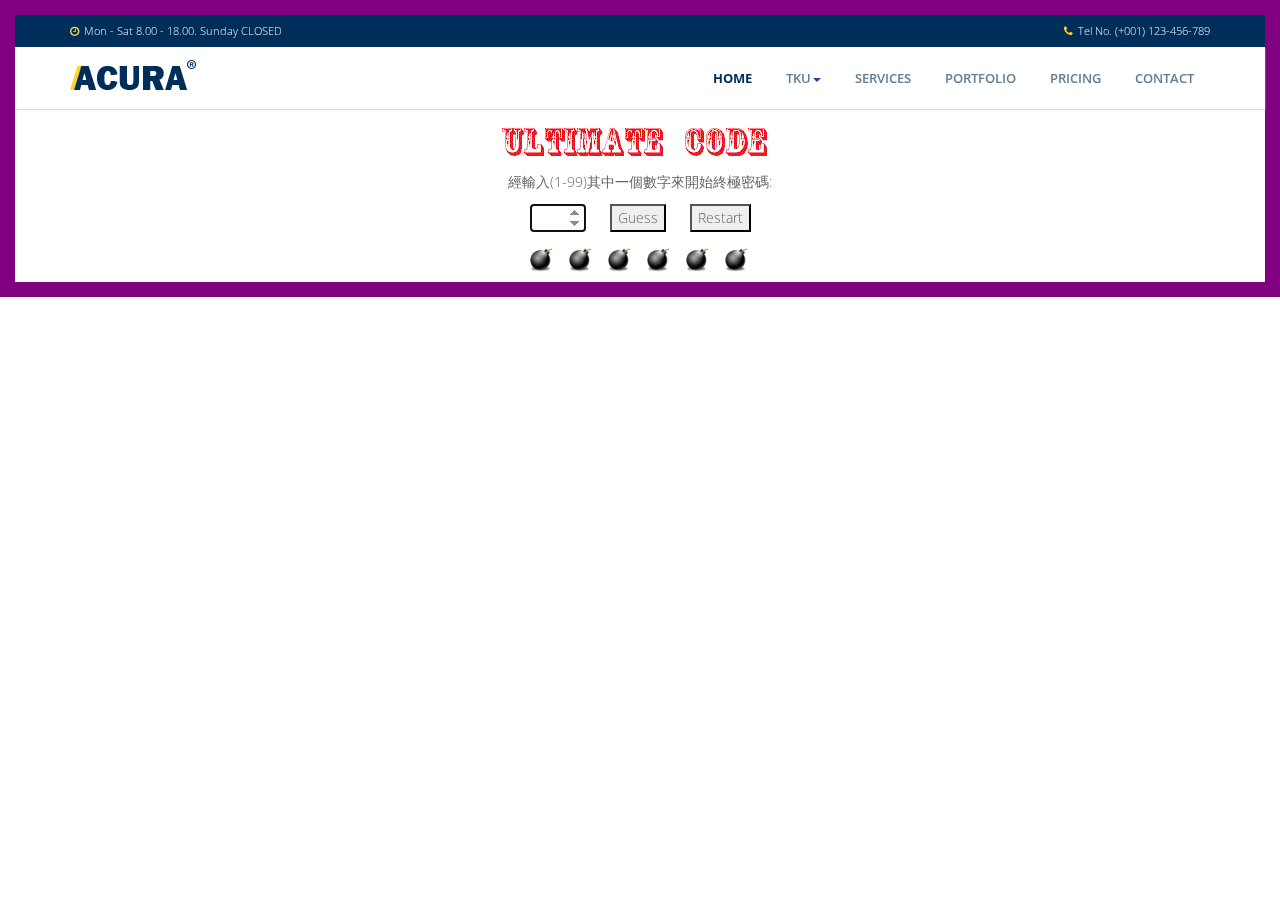
<file: public/TKU/0510/index.html>
<!DOCTYPE html>
<html lang="en">

<head>
    <meta charset="UTF-8">
    <title>Bomber</title>
    <meta name="viewport" content="width=device-width, initial-scale=1.0" />
    <meta name="description" content="" />
    <meta name="author" content="http://webthemez.com" />
    <!-- css -->
    <link href="../../css/bootstrap.min.css" rel="stylesheet" />
    <link href="../../css/fancybox/jquery.fancybox.css" rel="stylesheet">
    <link href="../../css/flexslider.css" rel="stylesheet" />
    <link href="../../css/style.css" rel="stylesheet" />
    <link rel="stylesheet" href="css/key.css">
    <script src="js/key.js"></script>
</head>

<body>
    <div id="wrapper" class="home-page">
        <div class="topbar">
            <div class="container">
                <div class="row">
                    <div class="col-md-12">
                        <p class="pull-left hidden-xs"><i class="fa fa-clock-o"></i><span>Mon - Sat 8.00 - 18.00. Sunday CLOSED</span></p>
                        <p class="pull-right"><i class="fa fa-phone"></i>Tel No. (+001) 123-456-789</p>
                    </div>
                </div>
            </div>
        </div>
        <!-- start header -->
        <header>
            <div class="navbar navbar-default navbar-static-top">
                <div class="container">
                    <div class="navbar-header">
                        <button type="button" class="navbar-toggle" data-toggle="collapse" data-target=".navbar-collapse">
                        <span class="icon-bar"></span>
                        <span class="icon-bar"></span>
                        <span class="icon-bar"></span>
                    </button>
                        <a class="navbar-brand" href="index.html"><img src="../../img/logo.png" alt="logo" /></a>
                    </div>
                    <div class="navbar-collapse collapse ">
                        <ul class="nav navbar-nav">
                            <li class="active"><a href="/0531/index.html">Home</a></li>
                            <li class="dropdown">
                                <a href="#" data-toggle="dropdown" class="dropdown-toggle">TKU<b class="caret"></b></a>
                                <ul class="dropdown-menu">
                                    <li><a href="../blog/blog.html">Blog</a></li>
                                    <li><a href="../IG/imagegallery.html">W5-Image Gallery</a></li>
                                    <li><a href="../w8_tku60/tku60.html">W8-tku60</a></li>
                                    <li><a href="index.html">W11-終極密碼</a></li>
                                </ul>
                            </li>
                            <li><a href="services.html">Services</a></li>
                            <li><a href="portfolio.html">Portfolio</a></li>
                            <li><a href="pricing.html">Pricing</a></li>
                            <li><a href="contact.html">Contact</a></li>
                        </ul>
                    </div>
                </div>
            </div>
        </header>
        <img src="img/title1.gif">
        <form>
            經輸入(1-99)其中一個數字來開始終極密碼:<br />
            <input id="code" type="number" min="1" max="99" value="" autofocus>
            <input type="button" value="Guess" onclick="doGuess()">
            <input type="button" value="Restart" onclick="restart()">
            <div id="bombs">
                <img name="img1" src="img/bomber.png">
                <img name="img2" src="img/bomber.png">
                <img name="img3" src="img/bomber.png">
                <img name="img4" src="img/bomber.png">
                <img name="img5" src="img/bomber.png">
                <img name="img6" src="img/bomber.png">
            </div>
        </form>
        <script src="../../js/jquery.js"></script>
        <script src="../../js/jquery.easing.1.3.js"></script>
        <script src="../../js/bootstrap.min.js"></script>
        <script src="../../js/jquery.fancybox.pack.js"></script>
        <script src="../../js/jquery.fancybox-media.js"></script>
        <script src="../../js/jquery.flexslider.js"></script>
        <script src="../../js/animate.js"></script>
        <!-- Vendor Scripts -->
        <script src="../../js/modernizr.custom.js"></script>
        <script src="../../js/jquery.isotope.min.js"></script>
        <script src="../../js/jquery.magnific-popup.min.js"></script>
        <script src="../../js/animate.js"></script>
        <script src="../../js/custom.js"></script>
</body>

</html>
</file>
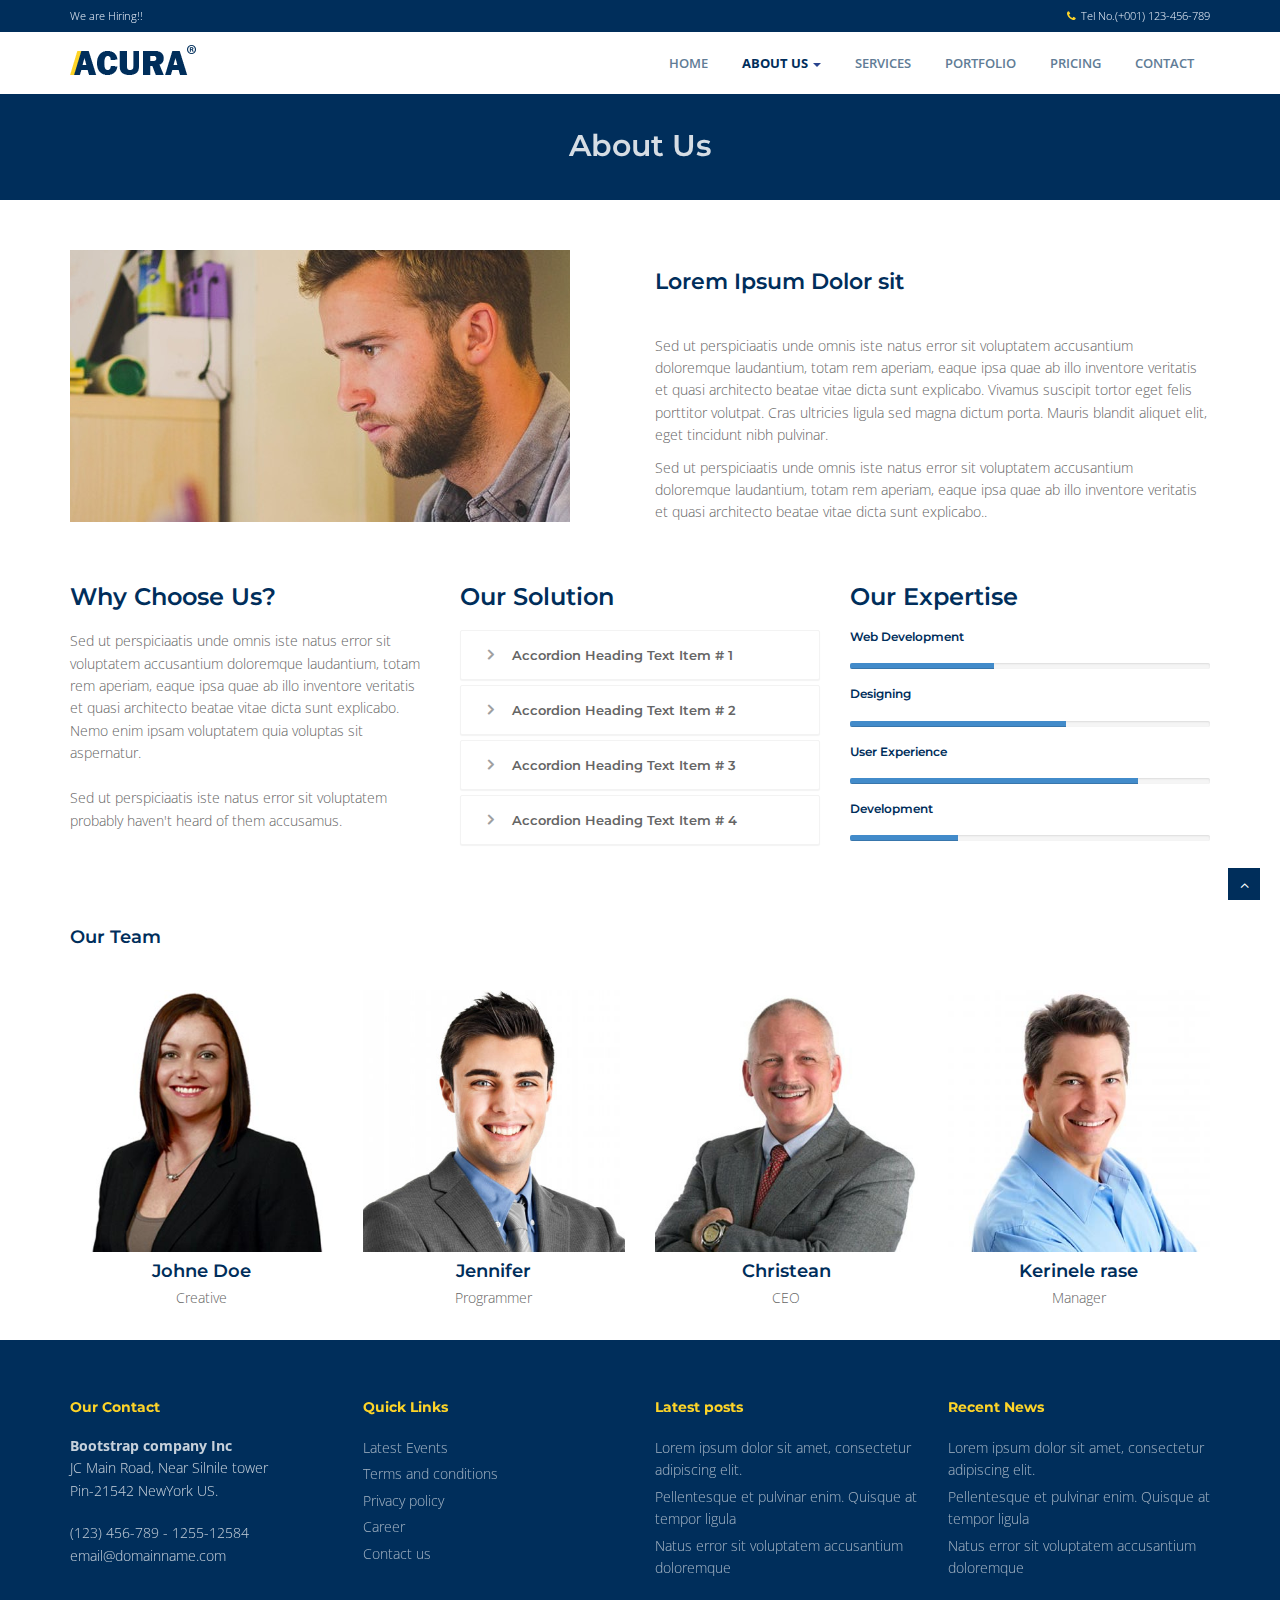
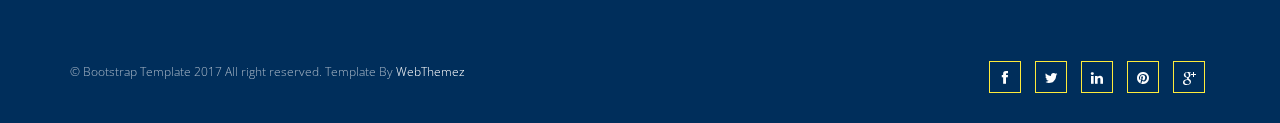
<file: public/about.html>
<!DOCTYPE html>
<html lang="en">
<head>
<meta charset="utf-8">
<title>Acura Multi purpose Bootstrap Template</title>
<meta name="viewport" content="width=device-width, initial-scale=1.0" />
<meta name="description" content="" />
<meta name="author" content="http://webthemez.com" />
<!-- css -->
<link href="css/bootstrap.min.css" rel="stylesheet" />
<link href="css/fancybox/jquery.fancybox.css" rel="stylesheet"> 
<link href="css/flexslider.css" rel="stylesheet" />
<link href="css/style.css" rel="stylesheet" />
 
<!-- HTML5 shim, for IE6-8 support of HTML5 elements -->
<!--[if lt IE 9]>
      <script src="http://html5shim.googlecode.com/svn/trunk/html5.js"></script>
    <![endif]-->

</head>
<body>
<div id="wrapper">
<div class="topbar">
  <div class="container">
    <div class="row">
      <div class="col-md-12">
        <p class="pull-left hidden-xs">We are Hiring!!</p>
        <p class="pull-right"><i class="fa fa-phone"></i>Tel No.(+001) 123-456-789</p>
      </div>
    </div>
  </div>
</div>
	<!-- start header -->
		<header>
        <div class="navbar navbar-default navbar-static-top">
            <div class="container">
                <div class="navbar-header">
                    <button type="button" class="navbar-toggle" data-toggle="collapse" data-target=".navbar-collapse">
                        <span class="icon-bar"></span>
                        <span class="icon-bar"></span>
                        <span class="icon-bar"></span>
                    </button>
                  <a class="navbar-brand" href="index.html"><img src="img/logo.png" alt="logo"/></a>
                </div>
                <div class="navbar-collapse collapse ">
                    <ul class="nav navbar-nav">
                        <li><a href="index.html">Home</a></li> 
							 <li class="dropdown active">
                        <a href="#" data-toggle="dropdown" class="dropdown-toggle">About Us <b class="caret"></b></a>
                        <ul class="dropdown-menu">
                            <li><a href="about.html">Company</a></li>
                            <li><a href="#">Our Team</a></li>
                            <li><a href="#">News</a></li> 
                            <li><a href="#">Investors</a></li>
                        </ul>
                    </li> 
						<li><a href="services.html">Services</a></li>
                        <li><a href="portfolio.html">Portfolio</a></li>
                        <li><a href="pricing.html">Pricing</a></li>
                        <li><a href="contact.html">Contact</a></li>
                    </ul>
                </div>
            </div>
        </div>
	</header><!-- end header -->
	<section id="inner-headline">
	<div class="container">
		<div class="row">
			<div class="col-lg-12">
				<h2 class="pageTitle">About Us</h2>
			</div>
		</div>
	</div>
	</section>
	<section id="content">
	<section class="section-padding">
		<div class="container">
			<div class="row showcase-section">
				<div class="col-md-6">
					<img src="img/dev1.png" alt="showcase image">
				</div>
				<div class="col-md-6">
					<div class="about-text">
						<h3>Lorem Ipsum Dolor sit</h3>
						<p>Sed ut perspiciaatis unde omnis iste natus error sit voluptatem accusantium doloremque laudantium, totam rem aperiam, eaque ipsa quae ab illo inventore veritatis et quasi architecto beatae vitae dicta sunt explicabo. Vivamus suscipit tortor eget felis porttitor volutpat. Cras ultricies ligula sed magna dictum porta. Mauris blandit aliquet elit, eget tincidunt nibh pulvinar.</p>
						 <p>Sed ut perspiciaatis unde omnis iste natus error sit voluptatem accusantium doloremque laudantium, totam rem aperiam, eaque ipsa quae ab illo inventore veritatis et quasi architecto beatae vitae dicta sunt explicabo..</p>
					</div>
				</div>
			</div>
		</div>
	</section>
	<div class="container">
					
					<div class="about">
				
						
						<div class="row">
							<div class="col-md-4">
								<!-- Heading and para -->
								<div class="block-heading-two">
									<h3><span>Why Choose Us?</span></h3>
								</div>
								<p>Sed ut perspiciaatis unde omnis iste natus error sit voluptatem accusantium doloremque laudantium, totam rem aperiam, eaque ipsa quae ab illo inventore veritatis et quasi architecto beatae vitae dicta sunt explicabo. Nemo enim ipsam voluptatem quia voluptas sit aspernatur. <br/><br/>Sed ut perspiciaatis iste natus error sit voluptatem probably haven't heard of them accusamus.</p>
							</div>
							<div class="col-md-4">
								<div class="block-heading-two">
									<h3><span>Our Solution</span></h3>
								</div>		
								<!-- Accordion starts -->
								<div class="panel-group" id="accordion-alt3">
								 <!-- Panel. Use "panel-XXX" class for different colors. Replace "XXX" with color. -->
								  <div class="panel">	
									<!-- Panel heading -->
									 <div class="panel-heading">
										<h4 class="panel-title">
										  <a data-toggle="collapse" data-parent="#accordion-alt3" href="#collapseOne-alt3">
											<i class="fa fa-angle-right"></i> Accordion Heading Text Item # 1
										  </a>
										</h4>
									 </div>
									 <div id="collapseOne-alt3" class="panel-collapse collapse">
										<!-- Panel body -->
										<div class="panel-body">
										  Sed ut perspiciaatis unde omnis iste natus error sit voluptatem accusantium doloremque laudantium, totam rem aperiam, eaque ipsa quae ab illo inventore veritatis et quasi architecto beatae vitae dicta sunt explicabo. Nemo enim ipsam voluptatem quia voluptas
										</div>
									 </div>
								  </div>
								  <div class="panel">
									 <div class="panel-heading">
										<h4 class="panel-title">
										  <a data-toggle="collapse" data-parent="#accordion-alt3" href="#collapseTwo-alt3">
											<i class="fa fa-angle-right"></i> Accordion Heading Text Item # 2
										  </a>
										</h4>
									 </div>
									 <div id="collapseTwo-alt3" class="panel-collapse collapse">
										<div class="panel-body">
										  Sed ut perspiciaatis unde omnis iste natus error sit voluptatem accusantium doloremque laudantium, totam rem aperiam, eaque ipsa quae ab illo inventore veritatis et quasi architecto beatae vitae dicta sunt explicabo. Nemo enim ipsam voluptatem quia voluptas
										</div>
									 </div>
								  </div>
								  <div class="panel">
									 <div class="panel-heading">
										<h4 class="panel-title">
										  <a data-toggle="collapse" data-parent="#accordion-alt3" href="#collapseThree-alt3">
											<i class="fa fa-angle-right"></i> Accordion Heading Text Item # 3
										  </a>
										</h4>
									 </div>
									 <div id="collapseThree-alt3" class="panel-collapse collapse">
										<div class="panel-body">
										  Sed ut perspiciaatis unde omnis iste natus error sit voluptatem accusantium doloremque laudantium, totam rem aperiam, eaque ipsa quae ab illo inventore veritatis et quasi architecto beatae vitae dicta sunt explicabo. Nemo enim ipsam voluptatem quia voluptas
										</div>
									 </div>
								  </div>
								  <div class="panel">
									 <div class="panel-heading">
										<h4 class="panel-title">
										  <a data-toggle="collapse" data-parent="#accordion-alt3" href="#collapseFour-alt3">
											<i class="fa fa-angle-right"></i> Accordion Heading Text Item # 4
										  </a>
										</h4>
									 </div>
									 <div id="collapseFour-alt3" class="panel-collapse collapse">
										<div class="panel-body">
										  Sed ut perspiciaatis unde omnis iste natus error sit voluptatem accusantium doloremque laudantium, totam rem aperiam, eaque ipsa quae ab illo inventore veritatis et quasi architecto beatae vitae dicta sunt explicabo. Nemo enim ipsam voluptatem quia voluptas
										</div>
									 </div>
								  </div>
								</div>
								<!-- Accordion ends -->
								
							</div>
							
							<div class="col-md-4">
								<div class="block-heading-two">
									<h3><span>Our Expertise</span></h3>
								</div>								
								<h6>Web Development</h6>
								<div class="progress pb-sm">
								  <!-- White color (progress-bar-white) -->
								  <div class="progress-bar progress-bar-red" role="progressbar" aria-valuenow="40" aria-valuemin="0" aria-valuemax="100" style="width: 40%">
									 <span class="sr-only">40% Complete (success)</span>
								  </div>
								</div>
								<h6>Designing</h6>
								<div class="progress pb-sm">
								  <div class="progress-bar progress-bar-green" role="progressbar" aria-valuenow="60" aria-valuemin="0" aria-valuemax="100" style="width: 60%">
									 <span class="sr-only">40% Complete (success)</span>
								  </div>
								</div>
								<h6>User Experience</h6>
								<div class="progress pb-sm">
								  <div class="progress-bar progress-bar-lblue" role="progressbar" aria-valuenow="80" aria-valuemin="0" aria-valuemax="100" style="width: 80%">
									 <span class="sr-only">40% Complete (success)</span>
								  </div>
								</div>
								<h6>Development</h6>
								<div class="progress pb-sm">
								  <div class="progress-bar progress-bar-yellow" role="progressbar" aria-valuenow="30" aria-valuemin="0" aria-valuemax="100" style="width: 30%">
									 <span class="sr-only">40% Complete (success)</span>
								  </div>
								</div>
							</div>
							
						</div>
						
						 						
						 
						<br>
						<!-- Our Team starts -->
				
						<!-- Heading -->
						<div class="block-heading-six">
							<h4 class="bg-color">Our Team</h4>
						</div>
						<br>
						
						<!-- Our team starts -->
						
						<div class="team-six">
							<div class="row">
								<div class="col-md-3 col-sm-6">
									<!-- Team Member -->
									<div class="team-member">
										<!-- Image -->
										<img class="img-responsive" src="img/team1.jpg" alt="">
										<!-- Name -->
										<h4>Johne Doe</h4>
										<span class="deg">Creative</span> 
									</div>
								</div>
								<div class="col-md-3 col-sm-6">
									<!-- Team Member -->
									<div class="team-member">
										<!-- Image -->
										<img class="img-responsive" src="img/team2.jpg" alt="">
										<!-- Name -->
										<h4>Jennifer</h4>
										<span class="deg">Programmer</span> 
									</div>
								</div>
								<div class="col-md-3 col-sm-6">
									<!-- Team Member -->
									<div class="team-member">
										<!-- Image -->
										<img class="img-responsive" src="img/team3.jpg" alt="">
										<!-- Name -->
										<h4>Christean</h4>
										<span class="deg">CEO</span> 
									</div>
								</div>
								<div class="col-md-3 col-sm-6">
									<!-- Team Member -->
									<div class="team-member">
										<!-- Image -->
										<img class="img-responsive" src="img/team4.jpg" alt="">
										<!-- Name -->
										<h4>Kerinele rase</h4>
										<span class="deg">Manager</span> 
									</div>
								</div>
							</div>
						</div>
						
						<!-- Our team ends -->
					  
						
					</div>
									
				</div>
	</section>
	<footer>
	<div class="container">
		<div class="row">
			<div class="col-md-3 col-sm-3">
				<div class="widget">
					<h5 class="widgetheading">Our Contact</h5>
					<address>
					<strong>Bootstrap company Inc</strong><br>
					JC Main Road, Near Silnile tower<br>
					 Pin-21542 NewYork US.</address>
					<p>
						<i class="icon-phone"></i> (123) 456-789 - 1255-12584 <br>
						<i class="icon-envelope-alt"></i> email@domainname.com
					</p>
				</div>
			</div>
			<div class="col-md-3 col-sm-3">
				<div class="widget">
					<h5 class="widgetheading">Quick Links</h5>
					<ul class="link-list">
						<li><a href="#">Latest Events</a></li>
						<li><a href="#">Terms and conditions</a></li>
						<li><a href="#">Privacy policy</a></li>
						<li><a href="#">Career</a></li>
						<li><a href="#">Contact us</a></li>
					</ul>
				</div>
			</div>
			<div class="col-md-3 col-sm-3">
				<div class="widget">
					<h5 class="widgetheading">Latest posts</h5>
					<ul class="link-list">
						<li><a href="#">Lorem ipsum dolor sit amet, consectetur adipiscing elit.</a></li>
						<li><a href="#">Pellentesque et pulvinar enim. Quisque at tempor ligula</a></li>
						<li><a href="#">Natus error sit voluptatem accusantium doloremque</a></li>
					</ul>
				</div>
			</div>
			<div class="col-md-3 col-sm-3">
					<div class="widget">
					<h5 class="widgetheading">Recent News</h5>
					<ul class="link-list">
						<li><a href="#">Lorem ipsum dolor sit amet, consectetur adipiscing elit.</a></li>
						<li><a href="#">Pellentesque et pulvinar enim. Quisque at tempor ligula</a></li>
						<li><a href="#">Natus error sit voluptatem accusantium doloremque</a></li>
					</ul>
				</div>
			</div>
		</div>
	</div>
	<div id="sub-footer">
		<div class="container">
			<div class="row">
				<div class="col-lg-6">
					<div class="copyright">
						<p>
							<span>&copy; Bootstrap Template 2017 All right reserved. Template By </span><a href="http://webthemez.com/free-bootstrap-templates/" target="_blank">WebThemez</a>
						</p>
					</div>
				</div>
				<div class="col-lg-6">
					<ul class="social-network">
						<li><a href="#" data-placement="top" title="Facebook"><i class="fa fa-facebook"></i></a></li>
						<li><a href="#" data-placement="top" title="Twitter"><i class="fa fa-twitter"></i></a></li>
						<li><a href="#" data-placement="top" title="Linkedin"><i class="fa fa-linkedin"></i></a></li>
						<li><a href="#" data-placement="top" title="Pinterest"><i class="fa fa-pinterest"></i></a></li>
						<li><a href="#" data-placement="top" title="Google plus"><i class="fa fa-google-plus"></i></a></li>
					</ul>
				</div>
			</div>
		</div>
	</div>
	</footer>
</div>
<a href="#" class="scrollup"><i class="fa fa-angle-up active"></i></a>
<!-- javascript
    ================================================== -->
<!-- Placed at the end of the document so the pages load faster -->
<script src="js/jquery.js"></script>
<script src="js/jquery.easing.1.3.js"></script>
<script src="js/bootstrap.min.js"></script>
<script src="js/jquery.fancybox.pack.js"></script>
<script src="js/jquery.fancybox-media.js"></script> 
<script src="js/jquery.flexslider.js"></script>
<script src="js/animate.js"></script>
<!-- Vendor Scripts -->
<script src="js/modernizr.custom.js"></script>
<script src="js/jquery.isotope.min.js"></script>
<script src="js/jquery.magnific-popup.min.js"></script>
<script src="js/animate.js"></script>
<script src="js/custom.js"></script>
</body>
</html>
</file>
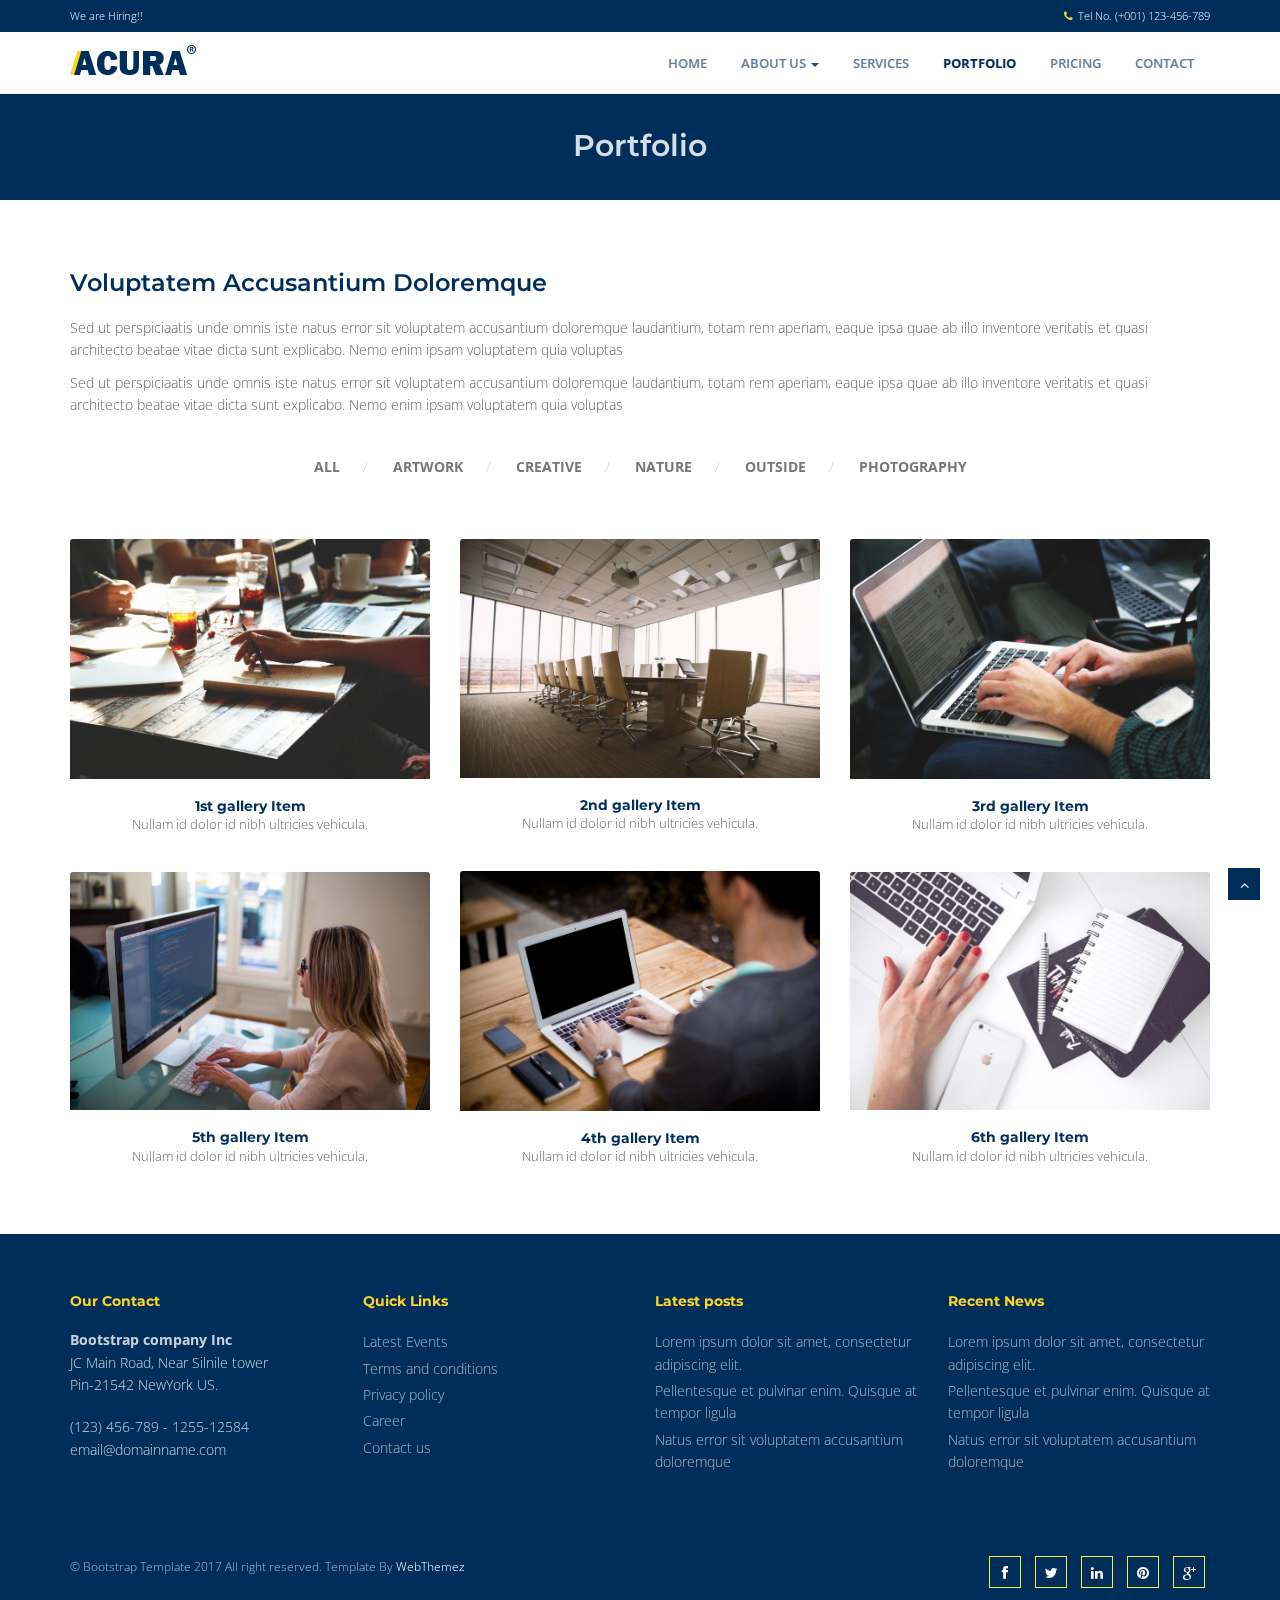
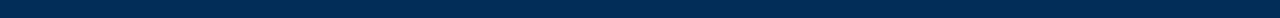
<file: public/portfolio.html>
<!DOCTYPE html>
<html lang="en">
<head>
<meta charset="utf-8">
<title>Acura Multi purpose Free HTML5 website Template</title>
<meta name="viewport" content="width=device-width, initial-scale=1.0" />
<meta name="description" content="" />
<meta name="author" content="http://webthemez.com" />
<!-- css -->
<link href="css/bootstrap.min.css" rel="stylesheet" />
<link href="css/fancybox/jquery.fancybox.css" rel="stylesheet"> 
<link href="css/flexslider.css" rel="stylesheet" />
<!-- Vendor Styles -->
<link href="css/magnific-popup.css" rel="stylesheet"> 
<!-- Block Styles -->
<link href="css/style.css" rel="stylesheet" />
<link href="css/gallery-1.css" rel="stylesheet">
 
<!-- HTML5 shim, for IE6-8 support of HTML5 elements -->
<!--[if lt IE 9]>
      <script src="http://html5shim.googlecode.com/svn/trunk/html5.js"></script>
    <![endif]-->

</head>
<body>
<div id="wrapper">
<div class="topbar">
  <div class="container">
    <div class="row">
      <div class="col-md-12">
        <p class="pull-left hidden-xs">We are Hiring!!</p>
        <p class="pull-right"><i class="fa fa-phone"></i>Tel No. (+001) 123-456-789</p>
      </div>
    </div>
  </div>
</div>
	<!-- start header -->
		<header>
        <div class="navbar navbar-default navbar-static-top">
            <div class="container">
                <div class="navbar-header">
                    <button type="button" class="navbar-toggle" data-toggle="collapse" data-target=".navbar-collapse">
                        <span class="icon-bar"></span>
                        <span class="icon-bar"></span>
                        <span class="icon-bar"></span>
                    </button>
                    <a class="navbar-brand" href="index.html"><img src="img/logo.png" alt="logo"/></a>
                </div>
                <div class="navbar-collapse collapse ">
                    <ul class="nav navbar-nav">
                        <li><a href="index.html">Home</a></li> 
						 <li class="dropdown">
                        <a href="#" data-toggle="dropdown" class="dropdown-toggle">About Us <b class="caret"></b></a>
                        <ul class="dropdown-menu">
                            <li><a href="about.html">Company</a></li>
                            <li><a href="#">Our Team</a></li>
                            <li><a href="#">News</a></li> 
                            <li><a href="#">Investors</a></li>
                        </ul>
                    </li> 
						<li><a href="services.html">Services</a></li>
                        <li class="active"><a href="portfolio.html">Portfolio</a></li>
                        <li><a href="pricing.html">Pricing</a></li>
                        <li><a href="contact.html">Contact</a></li>
                    </ul>
                </div>
            </div>
        </div>
	</header><!-- end header -->
	<section id="inner-headline">
	<div class="container">
		<div class="row">
			<div class="col-lg-12">
				<h2 class="pageTitle">Portfolio</h2>
			</div>
		</div>
	</div>
	</section>
	<section id="content">
	<div class="container">
	
						<div class="row"> 
							<div class="col-md-12">
								<div class="about-logo">
									<h3>Voluptatem Accusantium Doloremque</h3>
									<p>Sed ut perspiciaatis unde omnis iste natus error sit voluptatem accusantium doloremque laudantium, totam rem aperiam, eaque ipsa quae ab illo inventore veritatis et quasi architecto beatae vitae dicta sunt explicabo. Nemo enim ipsam voluptatem quia voluptas</p>
                                    	<p>Sed ut perspiciaatis unde omnis iste natus error sit voluptatem accusantium doloremque laudantium, totam rem aperiam, eaque ipsa quae ab illo inventore veritatis et quasi architecto beatae vitae dicta sunt explicabo. Nemo enim ipsam voluptatem quia voluptas</p>
								</div>  
							</div>
						</div> 
						
	</div>
	</section>	
			  <!-- Start Gallery 1-2 -->
    <section id="gallery-1" class="content-block section-wrapper gallery-1">
    	 	<div class="container">

			<div class="editContent">
	            <ul class="filter">
	                <li class="active"><a href="#" data-filter="*">All</a></li>
	                <li><a href="#" data-filter=".artwork">Artwork</a></li>
	                <li><a href="#" data-filter=".creative">Creative</a></li>
	                <li><a href="#" data-filter=".nature">Nature</a></li>
	                <li><a href="#" data-filter=".outside">Outside</a></li>
	                <li><a href="#" data-filter=".photography">Photography</a></li>
	            </ul>
			</div>
            <!-- /.gallery-filter -->
            
            <div class="row">
                <div id="isotope-gallery-container">
                    <div class="col-md-4 col-sm-6 col-xs-12 gallery-item-wrapper artwork creative">
                        <div class="gallery-item">
                            <div class="gallery-thumb">
                                <img src="img/works/1.jpg" class="img-responsive" alt="1st gallery Thumb">
                                <div class="image-overlay"></div>
                                <a href="img/works/1.jpg" class="gallery-zoom"><i class="fa fa-eye"></i></a>
                                <a href="#" class="gallery-link"><i class="fa fa-link"></i></a>
                            </div>
                            <div class="gallery-details">
                            	<div class="editContent">
	                                <h5>1st gallery Item</h5>
                            	</div>
                            	<div class="editContent">
	                                <p>Nullam id dolor id nibh ultricies vehicula.</p>
                            	</div>
                            </div>
                        </div>
                    </div>
                    <!-- /.gallery-item-wrapper -->
                    <div class="col-md-4 col-sm-6 col-xs-12 gallery-item-wrapper nature outside">
                        <div class="gallery-item">
                            <div class="gallery-thumb">
                                <img src="img/works/2.jpg" class="img-responsive" alt="2nd gallery Thumb">
                                <div class="image-overlay"></div>
                                <a href="img/works/2.jpg" class="gallery-zoom"><i class="fa fa-eye"></i></a>
                                <a href="#" class="gallery-link"><i class="fa fa-link"></i></a>
                            </div>
                            <div class="gallery-details">
                            	<div class="editContent">
                                	<h5>2nd gallery Item</h5>
                            	</div>
                            	<div class="editContent">
                                	<p>Nullam id dolor id nibh ultricies vehicula.</p>
                            	</div>
                            </div>
                        </div>
                    </div>
                    <!-- /.gallery-item-wrapper -->
                    <div class="col-md-4 col-sm-6 col-xs-12 gallery-item-wrapper photography artwork">
                        <div class="gallery-item">
                            <div class="gallery-thumb">
                                <img src="img/works/3.jpg" class="img-responsive" alt="3rd gallery Thumb">
                                <div class="image-overlay"></div>
                                <a href="img/works/3.jpg" class="gallery-zoom"><i class="fa fa-eye"></i></a>
                                <a href="#" class="gallery-link"><i class="fa fa-link"></i></a>
                            </div>
                            <div class="gallery-details">
                            	<div class="editContent">
                                	<h5>3rd gallery Item</h5>
                            	</div>
                            	<div class="editContent">
                                	<p>Nullam id dolor id nibh ultricies vehicula.</p>
                            	</div>
                            </div>
                        </div>
                    </div>
                    <!-- /.gallery-item-wrapper -->
                    <div class="col-md-4 col-sm-6 col-xs-12 gallery-item-wrapper creative nature">
                        <div class="gallery-item">
                            <div class="gallery-thumb">
                                <img src="img/works/4.jpg" class="img-responsive" alt="4th gallery Thumb">
                                <div class="image-overlay"></div>
                                <a href="img/works/4.jpg" class="gallery-zoom"><i class="fa fa-eye"></i></a>
                                <a href="#" class="gallery-link"><i class="fa fa-link"></i></a>
                            </div>
                            <div class="gallery-details">
                            	<div class="editContent">
                                	<h5>4th gallery Item</h5>
                            	</div>
                            	<div class="editContent">
                                	<p>Nullam id dolor id nibh ultricies vehicula.</p>
                            	</div>
                            </div>
                        </div>
                    </div>
                    <!-- /.gallery-item-wrapper -->
                    <div class="col-md-4 col-sm-6 col-xs-12 gallery-item-wrapper nature">
                        <div class="gallery-item">
                            <div class="gallery-thumb">
                                <img src="img/works/5.jpg" class="img-responsive" alt="5th gallery Thumb">
                                <div class="image-overlay"></div>
                                <a href="img/works/5.jpg" class="gallery-zoom"><i class="fa fa-eye"></i></a>
                                <a href="#" class="gallery-link"><i class="fa fa-link"></i></a>
                            </div>
                            <div class="gallery-details">
                            	<div class="editContent">
                                	<h5>5th gallery Item</h5>
                            	</div>
                            	<div class="editContent">
                                	<p>Nullam id dolor id nibh ultricies vehicula.</p>
                            	</div>
                            </div>
                        </div>
                    </div>
                    <!-- /.gallery-item-wrapper -->
                    <div class="col-md-4 col-sm-6 col-xs-12 gallery-item-wrapper artwork creative">
                        <div class="gallery-item">
                            <div class="gallery-thumb">
                                <img src="img/works/6.jpg" class="img-responsive" alt="6th gallery Thumb">
                                <div class="image-overlay"></div>
                                <a href="img/works/6.jpg" class="gallery-zoom"><i class="fa fa-eye"></i></a>
                                <a href="#" class="gallery-link"><i class="fa fa-link"></i></a>
                            </div>
                            <div class="gallery-details">
                            	<div class="editContent">
                                	<h5>6th gallery Item</h5>
                            	</div>
                            	<div class="editContent">
                                	<p>Nullam id dolor id nibh ultricies vehicula.</p>
                            	</div>
                            </div>
                        </div>
                    </div>
                    
                </div>
                <!-- /.isotope-gallery-container -->
            </div>
            <!-- /.row --> 
        <!-- /.container -->
		</div>
    </section>
    <!--// End Gallery 1-2 -->  
	</div>
	<footer>
	<div class="container">
	
		<div class="row">
			<div class="col-md-3 col-sm-3">
				<div class="widget">
					<h5 class="widgetheading">Our Contact</h5>
					<address>
					<strong>Bootstrap company Inc</strong><br>
					JC Main Road, Near Silnile tower<br>
					 Pin-21542 NewYork US.</address>
					<p>
						<i class="icon-phone"></i> (123) 456-789 - 1255-12584 <br>
						<i class="icon-envelope-alt"></i> email@domainname.com
					</p>
				</div>
			</div>
			<div class="col-md-3 col-sm-3">
				<div class="widget">
					<h5 class="widgetheading">Quick Links</h5>
					<ul class="link-list">
						<li><a href="#">Latest Events</a></li>
						<li><a href="#">Terms and conditions</a></li>
						<li><a href="#">Privacy policy</a></li>
						<li><a href="#">Career</a></li>
						<li><a href="#">Contact us</a></li>
					</ul>
				</div>
			</div>
			<div class="col-md-3 col-sm-3">
				<div class="widget">
					<h5 class="widgetheading">Latest posts</h5>
					<ul class="link-list">
						<li><a href="#">Lorem ipsum dolor sit amet, consectetur adipiscing elit.</a></li>
						<li><a href="#">Pellentesque et pulvinar enim. Quisque at tempor ligula</a></li>
						<li><a href="#">Natus error sit voluptatem accusantium doloremque</a></li>
					</ul>
				</div>
			</div>
			<div class="col-md-3 col-sm-3">
					<div class="widget">
					<h5 class="widgetheading">Recent News</h5>
					<ul class="link-list">
						<li><a href="#">Lorem ipsum dolor sit amet, consectetur adipiscing elit.</a></li>
						<li><a href="#">Pellentesque et pulvinar enim. Quisque at tempor ligula</a></li>
						<li><a href="#">Natus error sit voluptatem accusantium doloremque</a></li>
					</ul>
				</div>
			</div>
		</div>
	</div>
	<div id="sub-footer">
		<div class="container">
			<div class="row">
				<div class="col-lg-6">
					<div class="copyright">
						<p>
							<span>&copy; Bootstrap Template 2017 All right reserved. Template By </span><a href="http://webthemez.com/free-bootstrap-templates/" target="_blank">WebThemez</a>
						</p>
					</div>
				</div>
				<div class="col-lg-6">
					<ul class="social-network">
						<li><a href="#" data-placement="top" title="Facebook"><i class="fa fa-facebook"></i></a></li>
						<li><a href="#" data-placement="top" title="Twitter"><i class="fa fa-twitter"></i></a></li>
						<li><a href="#" data-placement="top" title="Linkedin"><i class="fa fa-linkedin"></i></a></li>
						<li><a href="#" data-placement="top" title="Pinterest"><i class="fa fa-pinterest"></i></a></li>
						<li><a href="#" data-placement="top" title="Google plus"><i class="fa fa-google-plus"></i></a></li>
					</ul>
				</div>
			</div>
		</div>
	</div>
	</footer>
</div>
<a href="#" class="scrollup"><i class="fa fa-angle-up active"></i></a>
<!-- javascript
    ================================================== -->
<!-- Placed at the end of the document so the pages load faster -->
<script src="js/jquery.js"></script>
<script src="js/jquery.easing.1.3.js"></script>
<script src="js/bootstrap.min.js"></script>
<script src="js/jquery.fancybox.pack.js"></script>
<script src="js/jquery.fancybox-media.js"></script>  
<script src="js/jquery.flexslider.js"></script>
<!-- Vendor Scripts -->
<script src="js/modernizr.custom.js"></script>
<script src="js/jquery.isotope.min.js"></script>
<script src="js/jquery.magnific-popup.min.js"></script>
<script src="js/animate.js"></script>
<script src="js/custom.js"></script>
 
</body>
</html>
</file>
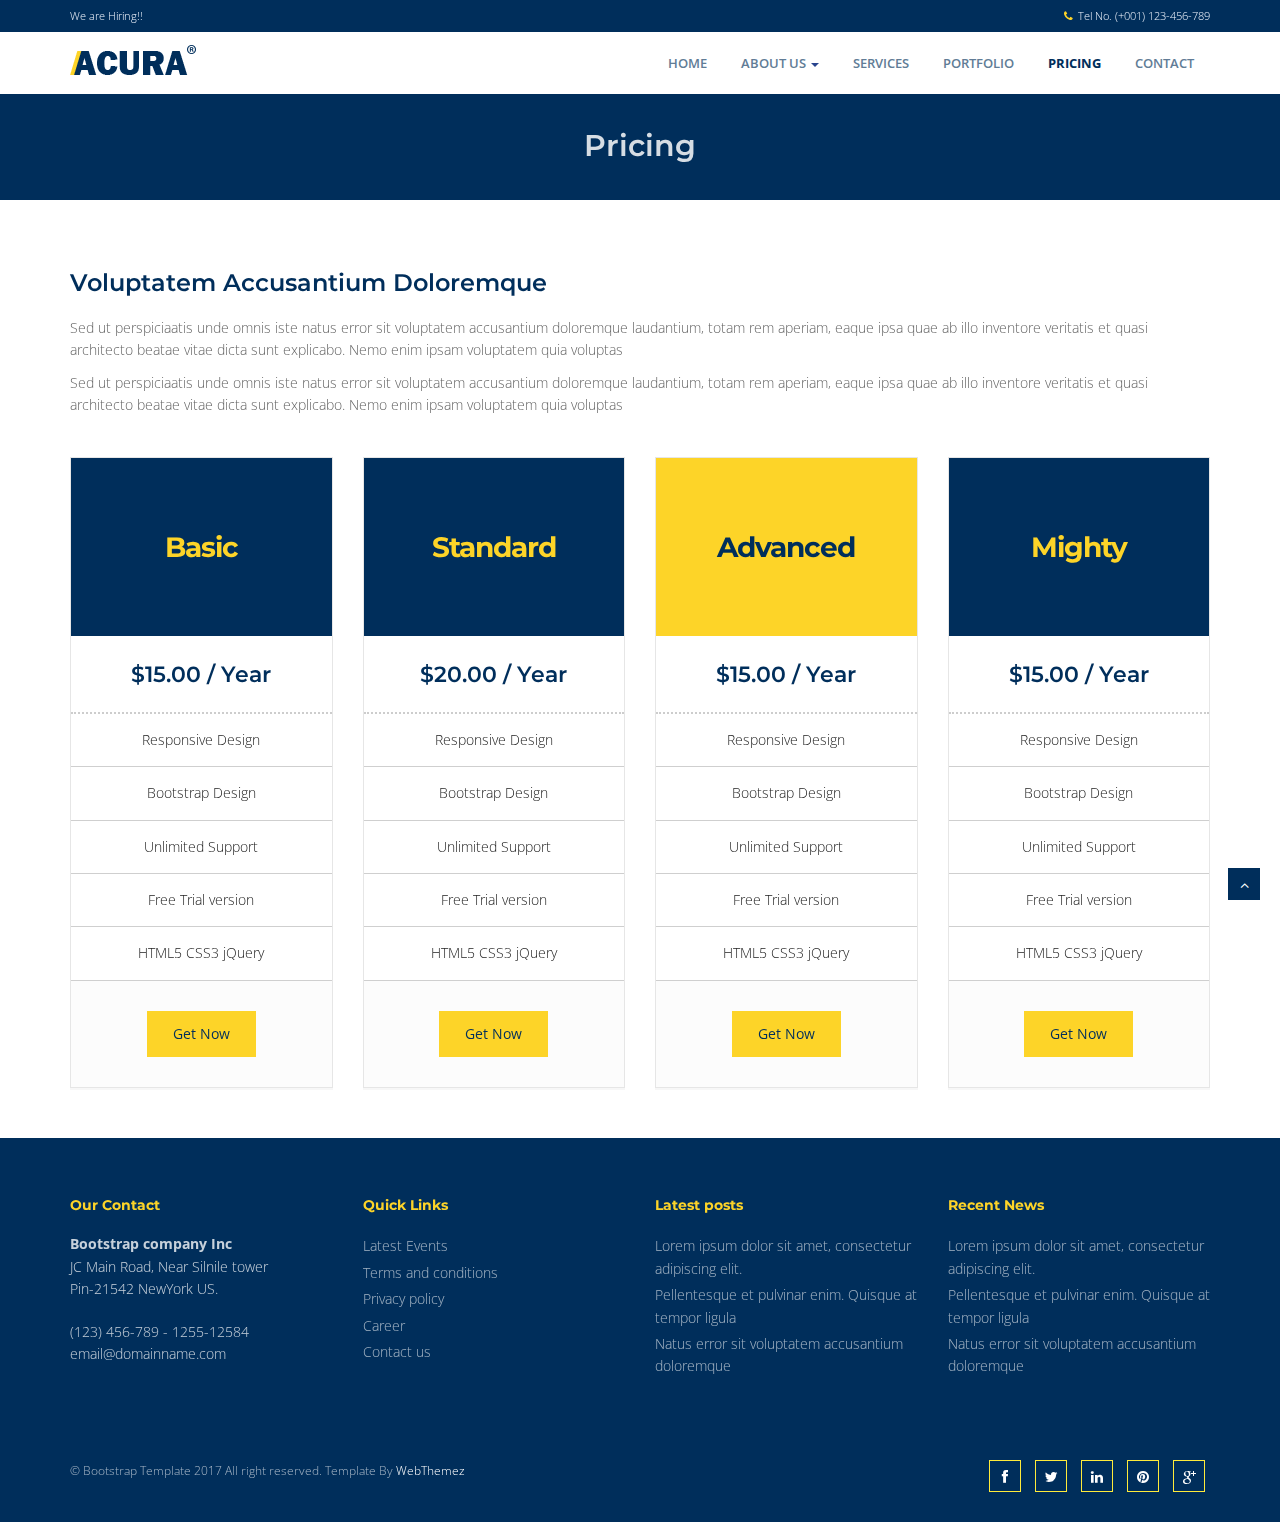
<file: public/pricing.html>
<!DOCTYPE html>
<html lang="en">
<head>
<meta charset="utf-8">
<title>Acura Multi purpose HTML5 Website Template</title>
<meta name="viewport" content="width=device-width, initial-scale=1.0" />
<meta name="description" content="" />
<meta name="author" content="http://webthemez.com" />
<!-- css -->
<link href="css/bootstrap.min.css" rel="stylesheet" />
<link href="css/fancybox/jquery.fancybox.css" rel="stylesheet"> 
<link href="css/flexslider.css" rel="stylesheet" />
<link href="css/style.css" rel="stylesheet" />
 
<!-- HTML5 shim, for IE6-8 support of HTML5 elements -->
<!--[if lt IE 9]>
      <script src="http://html5shim.googlecode.com/svn/trunk/html5.js"></script>
    <![endif]-->

</head>
<body>
<div id="wrapper">
<div class="topbar">
  <div class="container">
    <div class="row">
      <div class="col-md-12">
        <p class="pull-left hidden-xs">We are Hiring!!</p>
        <p class="pull-right"><i class="fa fa-phone"></i>Tel No. (+001) 123-456-789</p>
      </div>
    </div>
  </div>
</div>
	<!-- start header -->
		<header>
        <div class="navbar navbar-default navbar-static-top">
            <div class="container">
                <div class="navbar-header">
                    <button type="button" class="navbar-toggle" data-toggle="collapse" data-target=".navbar-collapse">
                        <span class="icon-bar"></span>
                        <span class="icon-bar"></span>
                        <span class="icon-bar"></span>
                    </button>
                    <a class="navbar-brand" href="index.html"><img src="img/logo.png" alt="logo"/></a>
                </div>
                <div class="navbar-collapse collapse ">
                    <ul class="nav navbar-nav">
                        <li><a href="index.html">Home</a></li> 
						 <li class="dropdown">
                        <a href="#" data-toggle="dropdown" class="dropdown-toggle">About Us <b class="caret"></b></a>
                        <ul class="dropdown-menu">
                            <li><a href="about.html">Company</a></li>
                            <li><a href="#">Our Team</a></li>
                            <li><a href="#">News</a></li> 
                            <li><a href="#">Investors</a></li>
                        </ul>
                    </li> 
						<li><a href="services.html">Services</a></li>
                        <li><a href="portfolio.html">Portfolio</a></li>
                        <li class="active"><a href="pricing.html">Pricing</a></li>
                        <li><a href="contact.html">Contact</a></li>
                    </ul>
                </div>
            </div>
        </div>
	</header><!-- end header -->
	<section id="inner-headline">
	<div class="container">
	
		<div class="row">
			<div class="col-lg-12">
				<h2 class="pageTitle">Pricing</h2>
			</div>
		</div>
	</div>
	</section>
	<section id="content">
	<div class="container">	 
		<div class="row"> 
							<div class="col-md-12">
								<div class="about-logo">
									<h3>Voluptatem Accusantium Doloremque</h3>
									<p>Sed ut perspiciaatis unde omnis iste natus error sit voluptatem accusantium doloremque laudantium, totam rem aperiam, eaque ipsa quae ab illo inventore veritatis et quasi architecto beatae vitae dicta sunt explicabo. Nemo enim ipsam voluptatem quia voluptas</p>
                                    	<p>Sed ut perspiciaatis unde omnis iste natus error sit voluptatem accusantium doloremque laudantium, totam rem aperiam, eaque ipsa quae ab illo inventore veritatis et quasi architecto beatae vitae dicta sunt explicabo. Nemo enim ipsam voluptatem quia voluptas</p>
								</div>  
							</div>
						</div>
		<!-- end divider -->
		<div class="row">
			<div class="col-lg-12"> 
			</div>
			<div class="col-md-3 col-sm-3">
				<div class="pricing-box-item">
					<div class="pricing-heading">
						<h3><strong>Basic</strong></h3>
					</div>
					<div class="pricing-terms">
						<h6>&#36;15.00 / Year</h6>
					</div>
					<div class="pricing-container">
						<ul>
							<li><i class="icon-ok"></i> Responsive Design</li>
							<li><i class="icon-ok"></i> Bootstrap Design</li>
							<li><i class="icon-ok"></i> Unlimited Support</li>
							<li><i class="icon-ok"></i> Free Trial version</li>
							<li><i class="icon-ok"></i> HTML5 CSS3 jQuery</li>
						</ul>
					</div>
					<div class="pricing-action">
						<a href="#" class="btn btn-medium"><i class="icon-bolt"></i> Get Now</a>
					</div>
				</div>
			</div>
			<div class="col-md-3 col-sm-3">
				<div class="pricing-box-item">
					<div class="pricing-heading">
						<h3><strong>Standard</strong></h3>
					</div>
					<div class="pricing-terms">
						<h6>&#36;20.00 / Year</h6>
					</div>
					<div class="pricing-container">
						<ul>
							<li><i class="icon-ok"></i> Responsive Design</li>
							<li><i class="icon-ok"></i> Bootstrap Design</li>
							<li><i class="icon-ok"></i> Unlimited Support</li>
							<li><i class="icon-ok"></i> Free Trial version</li>
							<li><i class="icon-ok"></i> HTML5 CSS3 jQuery</li>
						</ul>
					</div>
					<div class="pricing-action">
						<a href="#" class="btn btn-medium"><i class="icon-bolt"></i> Get Now</a>
					</div>
				</div>
			</div>
			<div class="col-md-3 col-sm-3">
				<div class="pricing-box-item activeItem">
					<div class="pricing-heading">
						<h3><strong>Advanced</strong></h3>
					</div>
					<div class="pricing-terms">
						<h6>&#36;15.00 / Year</h6>
					</div>
					<div class="pricing-container">
						<ul>
							<li><i class="icon-ok"></i> Responsive Design</li>
							<li><i class="icon-ok"></i> Bootstrap Design</li>
							<li><i class="icon-ok"></i> Unlimited Support</li>
							<li><i class="icon-ok"></i> Free Trial version</li>
							<li><i class="icon-ok"></i> HTML5 CSS3 jQuery</li>
						</ul>
					</div>
					<div class="pricing-action">
						<a href="#" class="btn btn-medium"><i class="icon-bolt"></i> Get Now</a>
					</div>
				</div>
			</div>
			<div class="col-md-3 col-sm-3">
				<div class="pricing-box-item">
					<div class="pricing-heading">
						<h3><strong>Mighty</strong></h3>
					</div>
					<div class="pricing-terms">
						<h6>&#36;15.00 / Year</h6>
					</div>
					<div class="pricing-container">
						<ul>
							<li><i class="icon-ok"></i> Responsive Design</li>
							<li><i class="icon-ok"></i> Bootstrap Design</li>
							<li><i class="icon-ok"></i> Unlimited Support</li>
							<li><i class="icon-ok"></i> Free Trial version</li>
							<li><i class="icon-ok"></i> HTML5 CSS3 jQuery</li>
						</ul>
					</div>
					<div class="pricing-action">
						<a href="#" class="btn btn-medium"><i class="icon-bolt"></i> Get Now</a>
					</div>
				</div>
			</div>
		</div>
	</div>
	</section>
	<footer>
	<div class="container">
		<div class="row">
			<div class="col-md-3 col-sm-3">
				<div class="widget">
					<h5 class="widgetheading">Our Contact</h5>
					<address>
					<strong>Bootstrap company Inc</strong><br>
					JC Main Road, Near Silnile tower<br>
					 Pin-21542 NewYork US.</address>
					<p>
						<i class="icon-phone"></i> (123) 456-789 - 1255-12584 <br>
						<i class="icon-envelope-alt"></i> email@domainname.com
					</p>
				</div>
			</div>
			<div class="col-md-3 col-sm-3">
				<div class="widget">
					<h5 class="widgetheading">Quick Links</h5>
					<ul class="link-list">
						<li><a href="#">Latest Events</a></li>
						<li><a href="#">Terms and conditions</a></li>
						<li><a href="#">Privacy policy</a></li>
						<li><a href="#">Career</a></li>
						<li><a href="#">Contact us</a></li>
					</ul>
				</div>
			</div>
			<div class="col-md-3 col-sm-3">
				<div class="widget">
					<h5 class="widgetheading">Latest posts</h5>
					<ul class="link-list">
						<li><a href="#">Lorem ipsum dolor sit amet, consectetur adipiscing elit.</a></li>
						<li><a href="#">Pellentesque et pulvinar enim. Quisque at tempor ligula</a></li>
						<li><a href="#">Natus error sit voluptatem accusantium doloremque</a></li>
					</ul>
				</div>
			</div>
			<div class="col-md-3 col-sm-3">
					<div class="widget">
					<h5 class="widgetheading">Recent News</h5>
					<ul class="link-list">
						<li><a href="#">Lorem ipsum dolor sit amet, consectetur adipiscing elit.</a></li>
						<li><a href="#">Pellentesque et pulvinar enim. Quisque at tempor ligula</a></li>
						<li><a href="#">Natus error sit voluptatem accusantium doloremque</a></li>
					</ul>
				</div>
			</div>
		</div>
	</div>
	<div id="sub-footer">
		<div class="container">
			<div class="row">
				<div class="col-lg-6">
					<div class="copyright">
						<p>
							<span>&copy; Bootstrap Template 2017 All right reserved. Template By </span><a href="http://webthemez.com/free-bootstrap-templates/" target="_blank">WebThemez</a>
						</p>
					</div>
				</div>
				<div class="col-lg-6">
					<ul class="social-network">
						<li><a href="#" data-placement="top" title="Facebook"><i class="fa fa-facebook"></i></a></li>
						<li><a href="#" data-placement="top" title="Twitter"><i class="fa fa-twitter"></i></a></li>
						<li><a href="#" data-placement="top" title="Linkedin"><i class="fa fa-linkedin"></i></a></li>
						<li><a href="#" data-placement="top" title="Pinterest"><i class="fa fa-pinterest"></i></a></li>
						<li><a href="#" data-placement="top" title="Google plus"><i class="fa fa-google-plus"></i></a></li>
					</ul>
				</div>
			</div>
		</div>
	</div>
	</footer>
</div>
<a href="#" class="scrollup"><i class="fa fa-angle-up active"></i></a>
<!-- javascript
    ================================================== -->
<!-- Placed at the end of the document so the pages load faster -->
<script src="js/jquery.js"></script>
<script src="js/jquery.easing.1.3.js"></script>
<script src="js/bootstrap.min.js"></script>
<script src="js/jquery.fancybox.pack.js"></script>
<script src="js/jquery.fancybox-media.js"></script>  
<script src="js/jquery.flexslider.js"></script>
<script src="js/animate.js"></script>
<!-- Vendor Scripts -->
<script src="js/modernizr.custom.js"></script>
<script src="js/jquery.isotope.min.js"></script>
<script src="js/jquery.magnific-popup.min.js"></script>
<script src="js/animate.js"></script>
<script src="js/custom.js"></script>
</body>
</html>
</file>
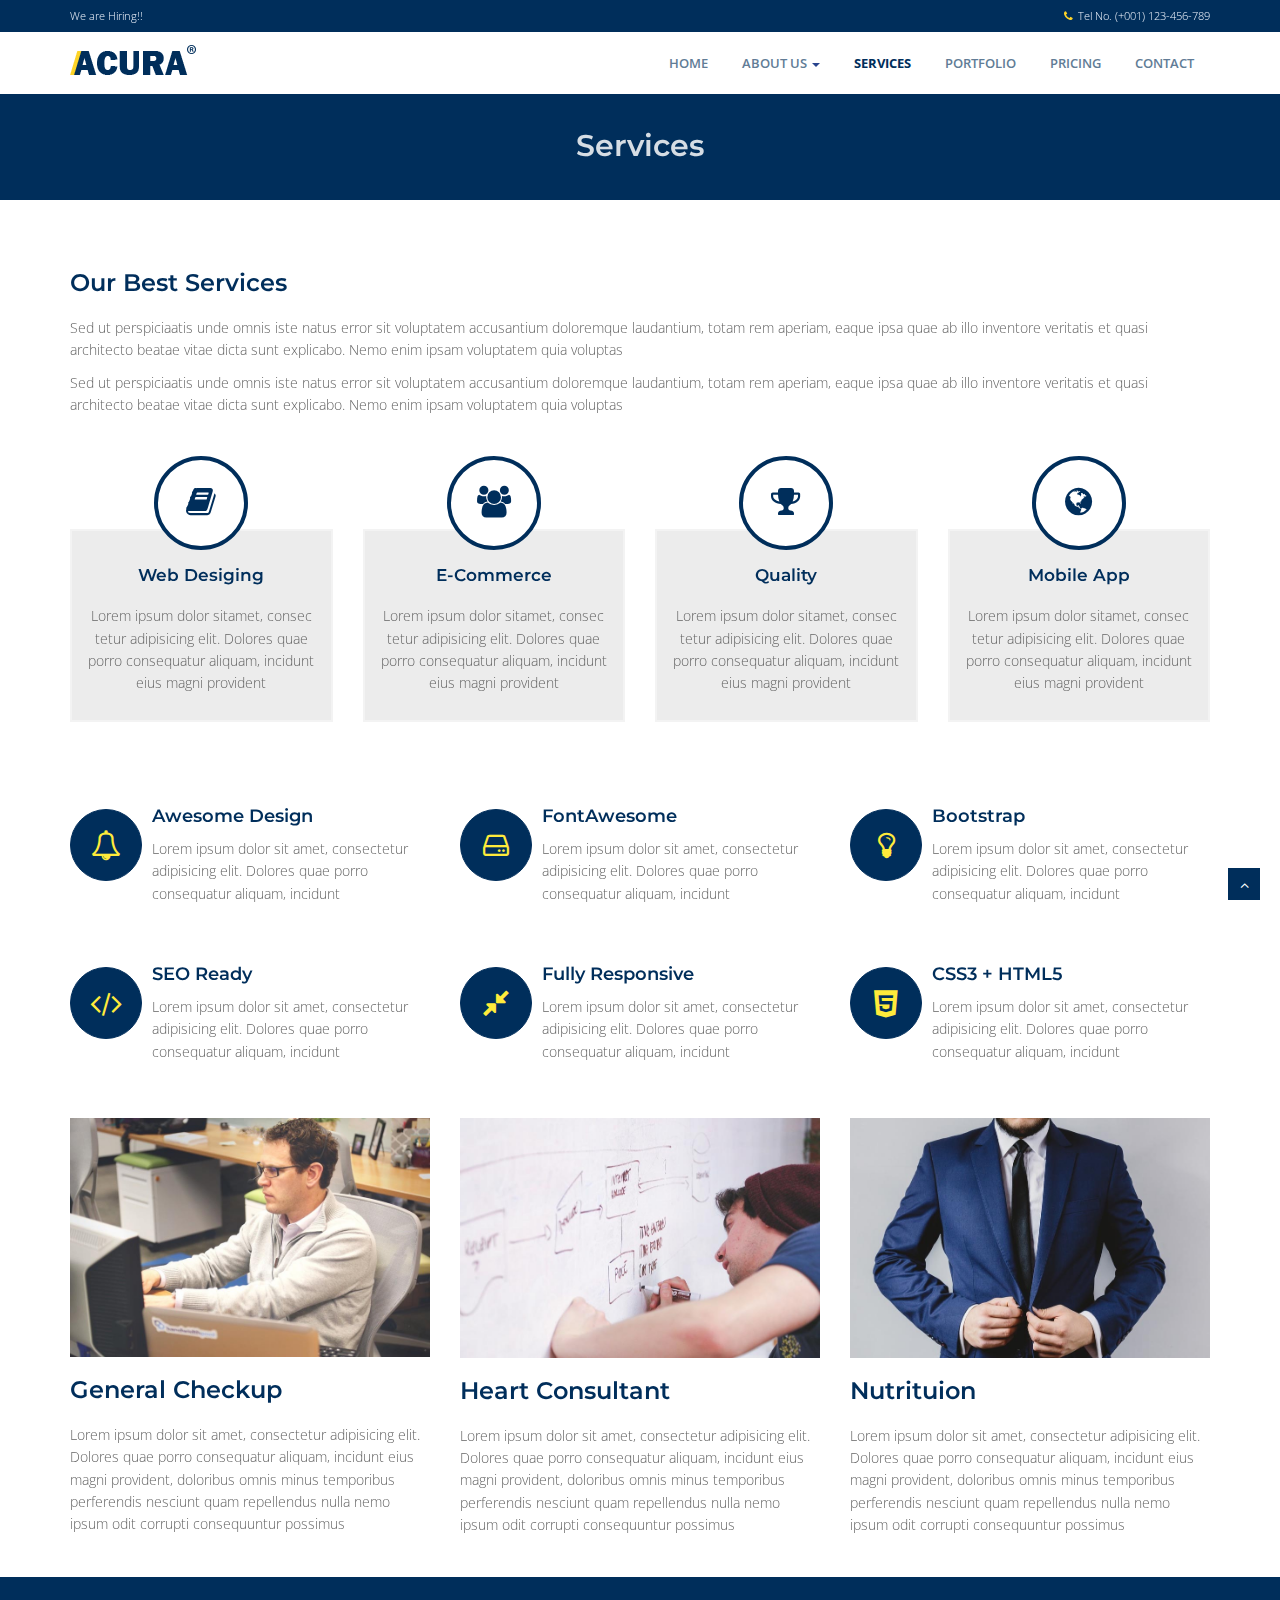
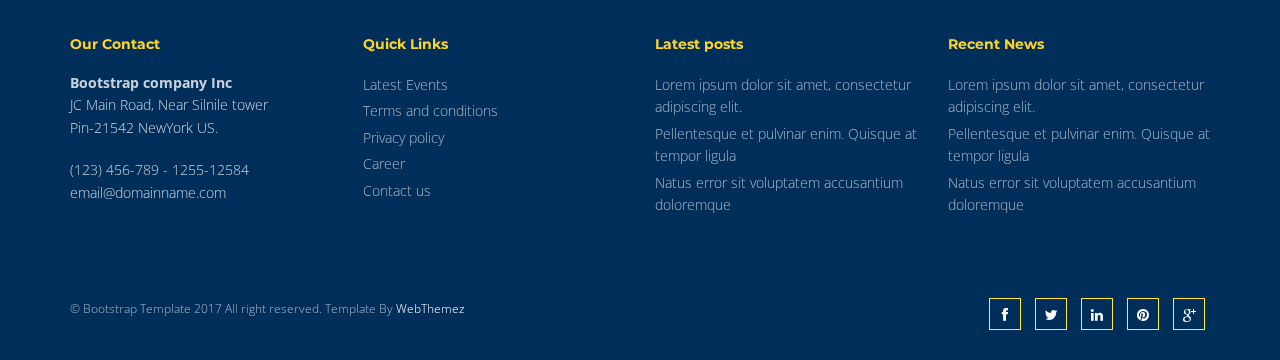
<file: public/services.html>
<!DOCTYPE html>
<html lang="en">
<head>
<meta charset="utf-8">
<title>Acura Multi purpose Bootstrap Website Template</title>
<meta name="viewport" content="width=device-width, initial-scale=1.0" />
<meta name="description" content="" />
<meta name="author" content="http://webthemez.com" />
 
<link href="css/bootstrap.min.css" rel="stylesheet" />
<link href="css/fancybox/jquery.fancybox.css" rel="stylesheet"> 
<link href="css/flexslider.css" rel="stylesheet" />
<link href="css/style.css" rel="stylesheet" />
 
<!-- HTML5 shim, for IE6-8 support of HTML5 elements -->
<!--[if lt IE 9]>
      <script src="http://html5shim.googlecode.com/svn/trunk/html5.js"></script>
    <![endif]-->

</head>
<body>
<div id="wrapper">
<div class="topbar">
  <div class="container">
    <div class="row">
      <div class="col-md-12">
        <p class="pull-left hidden-xs">We are Hiring!!</p>
        <p class="pull-right"><i class="fa fa-phone"></i>Tel No. (+001) 123-456-789</p>
      </div>
    </div>
  </div>
</div>
	<!-- start header -->
		<header>
        <div class="navbar navbar-default navbar-static-top">
            <div class="container">
                <div class="navbar-header">
                    <button type="button" class="navbar-toggle" data-toggle="collapse" data-target=".navbar-collapse">
                        <span class="icon-bar"></span>
                        <span class="icon-bar"></span>
                        <span class="icon-bar"></span>
                    </button>
                    <a class="navbar-brand" href="index.html"><img src="img/logo.png" alt="logo"/></a>
                </div>
                <div class="navbar-collapse collapse ">
                    <ul class="nav navbar-nav">
                        <li><a href="index.html">Home</a></li> 
							 <li class="dropdown">
                        <a href="#" data-toggle="dropdown" class="dropdown-toggle">About Us <b class="caret"></b></a>
                        <ul class="dropdown-menu">
                            <li><a href="about.html">Company</a></li>
                            <li><a href="#">Our Team</a></li>
                            <li><a href="#">News</a></li> 
                            <li><a href="#">Investors</a></li>
                        </ul>
                    </li> 
						<li class="active"><a href="services.html">Services</a></li>
                        <li><a href="portfolio.html">Portfolio</a></li>
                        <li><a href="pricing.html">Pricing</a></li>
                        <li><a href="contact.html">Contact</a></li>
                    </ul>
                </div>
            </div>
        </div>
	</header><!-- end header -->
	<section id="inner-headline">
	<div class="container">
		<div class="row">
			<div class="col-lg-12">
				<h2 class="pageTitle">Services</h2>
			</div>
		</div>
	</div>
	</section>
	<section id="content">
		<div class="container content">		
        <!-- Service Blcoks -->
			
						<div class="row"> 
							<div class="col-md-12">
								<div class="about-logo">
									<h3>Our Best <span class="color">Services</span></h3>
									<p>Sed ut perspiciaatis unde omnis iste natus error sit voluptatem accusantium doloremque laudantium, totam rem aperiam, eaque ipsa quae ab illo inventore veritatis et quasi architecto beatae vitae dicta sunt explicabo. Nemo enim ipsam voluptatem quia voluptas</p>
                                    	<p>Sed ut perspiciaatis unde omnis iste natus error sit voluptatem accusantium doloremque laudantium, totam rem aperiam, eaque ipsa quae ab illo inventore veritatis et quasi architecto beatae vitae dicta sunt explicabo. Nemo enim ipsam voluptatem quia voluptas</p>
								</div>  
							</div>
						</div>
						 
						 			<div class="row">
		<div class="skill-home"> <div class="skill-home-solid clearfix"> 
		<div class="col-md-3 text-center">
		<span class="icons c1"><i class="fa fa-book"></i></span> <div class="box-area">
		<h3>Web Desiging</h3> <p>Lorem ipsum dolor sitamet, consec tetur adipisicing elit. Dolores quae porro consequatur aliquam, incidunt eius magni provident</p></div>
		</div>
		<div class="col-md-3 text-center"> 
		<span class="icons c2"><i class="fa fa-users"></i></span> <div class="box-area">
		<h3>E-Commerce</h3> <p>Lorem ipsum dolor sitamet, consec tetur adipisicing elit. Dolores quae porro consequatur aliquam, incidunt eius magni provident</p></div>
		</div>
		<div class="col-md-3 text-center"> 
		<span class="icons c3"><i class="fa fa-trophy"></i></span> <div class="box-area">
		<h3>Quality</h3> <p>Lorem ipsum dolor sitamet, consec tetur adipisicing elit. Dolores quae porro consequatur aliquam, incidunt eius magni provident</p></div>
		</div>
		<div class="col-md-3 text-center"> 
		<span class="icons c4"><i class="fa fa-globe"></i></span> <div class="box-area">
		<h3>Mobile App</h3> <p>Lorem ipsum dolor sitamet, consec tetur adipisicing elit. Dolores quae porro consequatur aliquam, incidunt eius magni provident</p>
		</div></div>
		</div></div>
		</div> 
						    <!-- Info Blcoks -->
        <div class="row">
            <div class="col-sm-4 info-blocks">
                <i class="icon-info-blocks fa fa-bell-o"></i>
                <div class="info-blocks-in">
                    <h3>Awesome Design</h3>
                    <p>Lorem ipsum dolor sit amet, consectetur adipisicing elit. Dolores quae porro consequatur aliquam, incidunt</p>
                </div>
            </div>
            <div class="col-sm-4 info-blocks">
                <i class="icon-info-blocks fa fa-hdd-o"></i>
                <div class="info-blocks-in">
                    <h3>FontAwesome</h3>
                    <p>Lorem ipsum dolor sit amet, consectetur adipisicing elit. Dolores quae porro consequatur aliquam, incidunt</p>
                </div>
            </div>
            <div class="col-sm-4 info-blocks">
                <i class="icon-info-blocks fa fa-lightbulb-o"></i>
                <div class="info-blocks-in">
                    <h3>Bootstrap</h3>
                    <p>Lorem ipsum dolor sit amet, consectetur adipisicing elit. Dolores quae porro consequatur aliquam, incidunt</p>
                </div>
            </div>
        </div>
        <!-- End Info Blcoks -->

       
        <!-- Info Blcoks -->
        <div class="row">
            <div class="col-sm-4 info-blocks">
                <i class="icon-info-blocks fa fa-code"></i>
                <div class="info-blocks-in">
                    <h3>SEO Ready</h3>
                    <p>Lorem ipsum dolor sit amet, consectetur adipisicing elit. Dolores quae porro consequatur aliquam, incidunt</p>
                </div>
            </div>
            <div class="col-sm-4 info-blocks">
                <i class="icon-info-blocks fa fa-compress"></i>
                <div class="info-blocks-in">
                    <h3>Fully Responsive</h3>
                    <p>Lorem ipsum dolor sit amet, consectetur adipisicing elit. Dolores quae porro consequatur aliquam, incidunt</p>
                </div>
            </div>
            <div class="col-sm-4 info-blocks">
                <i class="icon-info-blocks fa fa-html5"></i>
                <div class="info-blocks-in">
                    <h3>CSS3 + HTML5</h3>
                    <p>Lorem ipsum dolor sit amet, consectetur adipisicing elit. Dolores quae porro consequatur aliquam, incidunt</p>
                </div>
            </div>
        </div>
        <!-- End Info Blcoks -->
        <div class="row service-v1 margin-bottom-40">
            <div class="col-md-4 md-margin-bottom-40">
               <img class="img-responsive" src="img/service1.jpg" alt="">   
                <h3>General Checkup</h3>
                <p>Lorem ipsum dolor sit amet, consectetur adipisicing elit. Dolores quae porro consequatur aliquam, incidunt eius magni provident, doloribus omnis minus temporibus perferendis nesciunt quam repellendus nulla nemo ipsum odit corrupti consequuntur possimus</p>        
            </div>
            <div class="col-md-4">
                <img class="img-responsive" src="img/service2.jpg" alt="">            
                <h3>Heart Consultant</h3>
                <p>Lorem ipsum dolor sit amet, consectetur adipisicing elit. Dolores quae porro consequatur aliquam, incidunt eius magni provident, doloribus omnis minus temporibus perferendis nesciunt quam repellendus nulla nemo ipsum odit corrupti consequuntur possimus</p>        
            </div>
            <div class="col-md-4 md-margin-bottom-40">
              <img class="img-responsive" src="img/service3.jpg" alt="">  
                <h3>Nutrituion</h3>
                <p>Lorem ipsum dolor sit amet, consectetur adipisicing elit. Dolores quae porro consequatur aliquam, incidunt eius magni provident, doloribus omnis minus temporibus perferendis nesciunt quam repellendus nulla nemo ipsum odit corrupti consequuntur possimus</p>        
            </div>
        </div>
        <!-- End Service Blcoks -->
 
     

        
    </div>
    </section>
	<footer>
	<div class="container">
		<div class="row">
			<div class="col-md-3 col-sm-3">
				<div class="widget">
					<h5 class="widgetheading">Our Contact</h5>
					<address>
					<strong>Bootstrap company Inc</strong><br>
					JC Main Road, Near Silnile tower<br>
					 Pin-21542 NewYork US.</address>
					<p>
						<i class="icon-phone"></i> (123) 456-789 - 1255-12584 <br>
						<i class="icon-envelope-alt"></i> email@domainname.com
					</p>
				</div>
			</div>
			<div class="col-md-3 col-sm-3">
				<div class="widget">
					<h5 class="widgetheading">Quick Links</h5>
					<ul class="link-list">
						<li><a href="#">Latest Events</a></li>
						<li><a href="#">Terms and conditions</a></li>
						<li><a href="#">Privacy policy</a></li>
						<li><a href="#">Career</a></li>
						<li><a href="#">Contact us</a></li>
					</ul>
				</div>
			</div>
			<div class="col-md-3 col-sm-3">
				<div class="widget">
					<h5 class="widgetheading">Latest posts</h5>
					<ul class="link-list">
						<li><a href="#">Lorem ipsum dolor sit amet, consectetur adipiscing elit.</a></li>
						<li><a href="#">Pellentesque et pulvinar enim. Quisque at tempor ligula</a></li>
						<li><a href="#">Natus error sit voluptatem accusantium doloremque</a></li>
					</ul>
				</div>
			</div>
			<div class="col-md-3 col-sm-3">
					<div class="widget">
					<h5 class="widgetheading">Recent News</h5>
					<ul class="link-list">
						<li><a href="#">Lorem ipsum dolor sit amet, consectetur adipiscing elit.</a></li>
						<li><a href="#">Pellentesque et pulvinar enim. Quisque at tempor ligula</a></li>
						<li><a href="#">Natus error sit voluptatem accusantium doloremque</a></li>
					</ul>
				</div>
			</div>
		</div>
	</div>
	<div id="sub-footer">
		<div class="container">
			<div class="row">
				<div class="col-lg-6">
					<div class="copyright">
						<p>
							<span>&copy; Bootstrap Template 2017 All right reserved. Template By </span><a href="http://webthemez.com/free-bootstrap-templates/" target="_blank">WebThemez</a>
						</p>
					</div>
				</div>
				<div class="col-lg-6">
					<ul class="social-network">
						<li><a href="#" data-placement="top" title="Facebook"><i class="fa fa-facebook"></i></a></li>
						<li><a href="#" data-placement="top" title="Twitter"><i class="fa fa-twitter"></i></a></li>
						<li><a href="#" data-placement="top" title="Linkedin"><i class="fa fa-linkedin"></i></a></li>
						<li><a href="#" data-placement="top" title="Pinterest"><i class="fa fa-pinterest"></i></a></li>
						<li><a href="#" data-placement="top" title="Google plus"><i class="fa fa-google-plus"></i></a></li>
					</ul>
				</div>
			</div>
		</div>
	</div>
	</footer>
</div>
<a href="#" class="scrollup"><i class="fa fa-angle-up active"></i></a>
<!-- javascript
    ================================================== -->
<!-- Placed at the end of the document so the pages load faster -->
<script src="js/jquery.js"></script>
<script src="js/jquery.easing.1.3.js"></script>
<script src="js/bootstrap.min.js"></script>
<script src="js/jquery.fancybox.pack.js"></script>
<script src="js/jquery.fancybox-media.js"></script>  
<script src="js/jquery.flexslider.js"></script>
<script src="js/animate.js"></script>
<!-- Vendor Scripts -->
<script src="js/modernizr.custom.js"></script>
<script src="js/jquery.isotope.min.js"></script>
<script src="js/jquery.magnific-popup.min.js"></script>
<script src="js/animate.js"></script>
<script src="js/custom.js"></script>
</body>
</html>
</file>
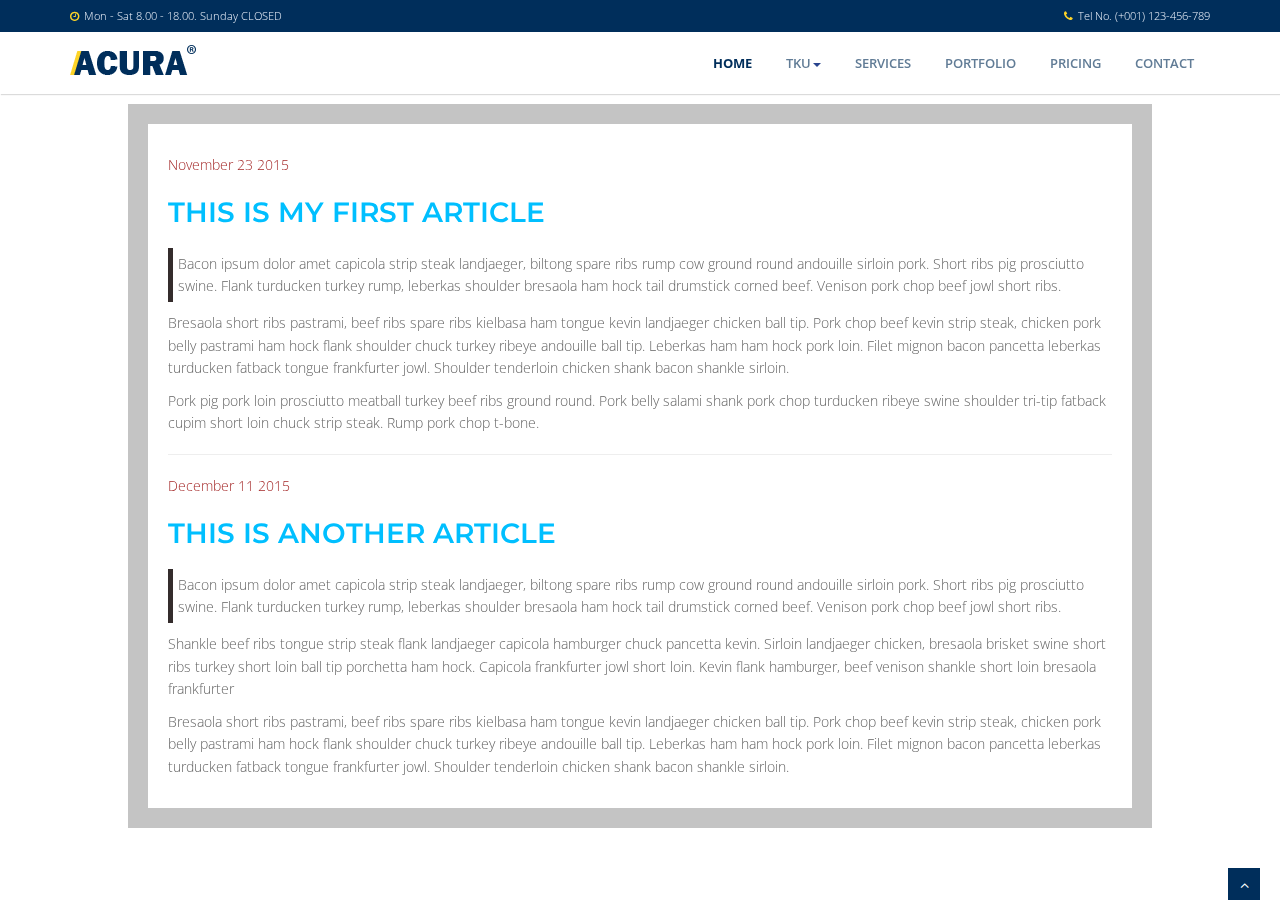
<file: public/TKU/blog/blog.html>
<!DOCTYPE html>
<html>

<head>
    <title>My Blog</title>

    <meta charset="utf-8">
    <link rel="stylesheet" type="text/css" href="222.css">

    <meta name="viewport" content="width=device-width, initial-scale=1.0" />
    <meta name="description" content="" />
    <meta name="author" content="http://webthemez.com" />
    <!-- css -->
    <link href="../../css/bootstrap.min.css" rel="stylesheet" />
    <link href="../../css/fancybox/jquery.fancybox.css" rel="stylesheet">
    <link href="../../css/flexslider.css" rel="stylesheet" />
    <link href="../../css/style.css" rel="stylesheet" />
</head>

<body>
    <div id="wrapper" class="home-page">
        <div class="topbar">
            <div class="container">
                <div class="row">
                    <div class="col-md-12">
                        <p class="pull-left hidden-xs"><i class="fa fa-clock-o"></i><span>Mon - Sat 8.00 - 18.00. Sunday CLOSED</span></p>
                        <p class="pull-right"><i class="fa fa-phone"></i>Tel No. (+001) 123-456-789</p>
                    </div>
                </div>
            </div>
        </div>
        <!-- start header -->
        <header>
            <div class="navbar navbar-default navbar-static-top">
                <div class="container">
                    <div class="navbar-header">
                        <button type="button" class="navbar-toggle" data-toggle="collapse" data-target=".navbar-collapse">
                        <span class="icon-bar"></span>
                        <span class="icon-bar"></span>
                        <span class="icon-bar"></span>
                    </button>
                        <a class="navbar-brand" href="index.html"><img src="../../img/logo.png" alt="logo" /></a>
                    </div>
                    <div class="navbar-collapse collapse ">
                        <ul class="nav navbar-nav">
                            <li class="active"><a href="/0531/index.html">Home</a></li>
                            <li class="dropdown">
                                <a href="#" data-toggle="dropdown" class="dropdown-toggle">TKU<b class="caret"></b></a>
                                <ul class="dropdown-menu">
                                    <li><a href="blog.html">Blog</a></li>
                                    <li><a href="../IG/imagegallery.html">W5-Image Gallery</a></li>
                                    <li><a href="../w8_tku60/tku60.html">W8-tku60</a></li>
                                    <li><a href="../0510/index.html">W11-終極密碼</a></li>
                                </ul>
                            </li>
                            <li><a href="services.html">Services</a></li>
                            <li><a href="portfolio.html">Portfolio</a></li>
                            <li><a href="pricing.html">Pricing</a></li>
                            <li><a href="contact.html">Contact</a></li>
                        </ul>
                    </div>
                </div>
            </div>
        </header>

        <link href='http://fonts.googleapis.com/css?family=Source+Sans+Pro:400,700,400italic|Source+Code+Pro:400,700' rel='stylesheet' type='text/css'>
        <div id="blog">
            <div class="post">

                <div class="date">November 23 2015</div>
                <h2>This Is My First Article</h2>

                <p class="quote">
                    Bacon ipsum dolor amet capicola strip steak landjaeger, biltong spare ribs rump cow ground round andouille sirloin pork. Short ribs pig prosciutto swine. Flank turducken turkey rump, leberkas shoulder bresaola ham hock tail drumstick corned beef. Venison
                    pork chop beef jowl short ribs.
                </p>

                <p>Bresaola short ribs pastrami, beef ribs spare ribs kielbasa ham tongue kevin landjaeger chicken ball tip. Pork chop beef kevin strip steak, chicken pork belly pastrami ham hock flank shoulder chuck turkey ribeye andouille ball tip. Leberkas
                    ham ham hock pork loin. Filet mignon bacon pancetta leberkas turducken fatback tongue frankfurter jowl. Shoulder tenderloin chicken shank bacon shankle sirloin.</p>

                <p>Pork pig pork loin prosciutto meatball turkey beef ribs ground round. Pork belly salami shank pork chop turducken ribeye swine shoulder tri-tip fatback cupim short loin chuck strip steak. Rump pork chop t-bone.</p>
                <hr>
            </div>

            <!-- <hr> -->

            <div class="post">
                <div class="date">December 11 2015</div>
                <h2>This Is Another Article</h2>

                <p class="quote">
                    Bacon ipsum dolor amet capicola strip steak landjaeger, biltong spare ribs rump cow ground round andouille sirloin pork. Short ribs pig prosciutto swine. Flank turducken turkey rump, leberkas shoulder bresaola ham hock tail drumstick corned beef. Venison
                    pork chop beef jowl short ribs.
                </p>

                <p>Shankle beef ribs tongue strip steak flank landjaeger capicola hamburger chuck pancetta kevin. Sirloin landjaeger chicken, bresaola brisket swine short ribs turkey short loin ball tip porchetta ham hock. Capicola frankfurter jowl short
                    loin. Kevin flank hamburger, beef venison shankle short loin bresaola frankfurter</p>

                <p>Bresaola short ribs pastrami, beef ribs spare ribs kielbasa ham tongue kevin landjaeger chicken ball tip. Pork chop beef kevin strip steak, chicken pork belly pastrami ham hock flank shoulder chuck turkey ribeye andouille ball tip. Leberkas
                    ham ham hock pork loin. Filet mignon bacon pancetta leberkas turducken fatback tongue frankfurter jowl. Shoulder tenderloin chicken shank bacon shankle sirloin.</p>
            </div>
        </div>
        <a href="#" class="scrollup"><i class="fa fa-angle-up active"></i></a>
        <!-- javascript
    ================================================== -->
        <!-- Placed at the end of the document so the pages load faster -->
        <script src="../../js/jquery.js"></script>
        <script src="../../js/jquery.easing.1.3.js"></script>
        <script src="../../js/bootstrap.min.js"></script>
        <script src="../../js/jquery.fancybox.pack.js"></script>
        <script src="../../js/jquery.fancybox-media.js"></script>
        <script src="../../js/jquery.flexslider.js"></script>
        <script src="../../js/animate.js"></script>
        <!-- Vendor Scripts -->
        <script src="../../js/modernizr.custom.js"></script>
        <script src="../../js/jquery.isotope.min.js"></script>
        <script src="../../js/jquery.magnific-popup.min.js"></script>
        <script src="../../js/animate.js"></script>
        <script src="../../js/custom.js"></script>
</body>

</html>
</file>
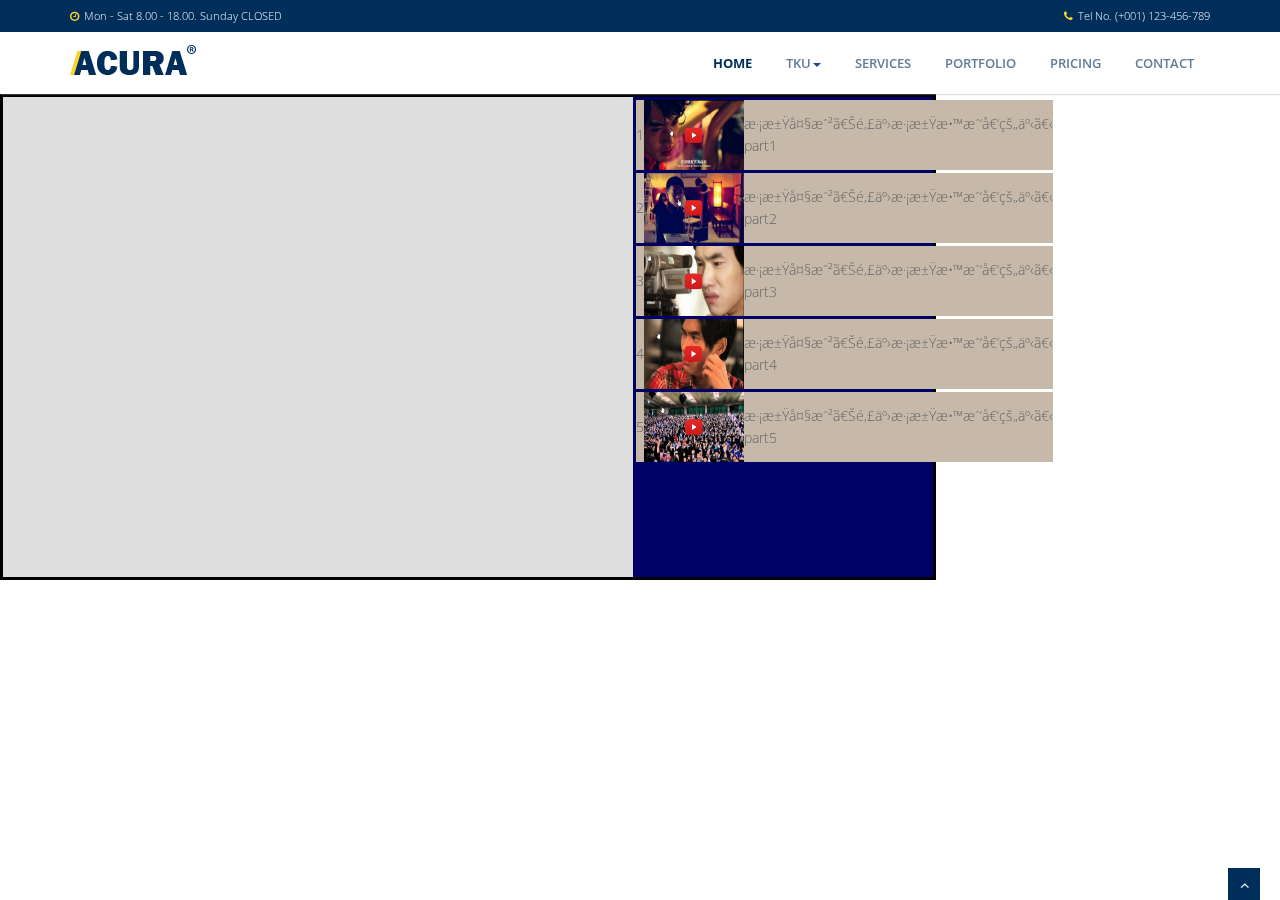
<file: public/TKU/w8_tku60/tku60.html>
<!DOCTYPE html>
<html>

<head>
    <title> TKU60</title>
    <meta charset="uft-8">
    <link rel="stylesheet" href="css/tku60.css">
    <script src="js/tku60.js"></script>
    <meta name="viewport" content="width=device-width, initial-scale=1.0" />
    <meta name="description" content="" />
    <meta name="author" content="http://webthemez.com" />
    <!-- css -->
    <link href="../../css/bootstrap.min.css" rel="stylesheet" />
    <link href="../../css/fancybox/jquery.fancybox.css" rel="stylesheet">
    <link href="../../css/flexslider.css" rel="stylesheet" />
    <link href="../../css/style.css" rel="stylesheet" />
</head>

<body onload="play(2)">
    <div id="wrapper" class="home-page">
        <div class="topbar">
            <div class="container">
                <div class="row">
                    <div class="col-md-12">
                        <p class="pull-left hidden-xs"><i class="fa fa-clock-o"></i><span>Mon - Sat 8.00 - 18.00. Sunday CLOSED</span></p>
                        <p class="pull-right"><i class="fa fa-phone"></i>Tel No. (+001) 123-456-789</p>
                    </div>
                </div>
            </div>
        </div>
        <!-- start header -->
        <header>
            <div class="navbar navbar-default navbar-static-top">
                <div class="container">
                    <div class="navbar-header">
                        <button type="button" class="navbar-toggle" data-toggle="collapse" data-target=".navbar-collapse">
                        <span class="icon-bar"></span>
                        <span class="icon-bar"></span>
                        <span class="icon-bar"></span>
                    </button>
                        <a class="navbar-brand" href="index.html"><img src="../../img/logo.png" alt="logo" /></a>
                    </div>
                    <div class="navbar-collapse collapse ">
                        <ul class="nav navbar-nav">
                            <li class="active"><a href="/0531/index.html">Home</a></li>
                            <li class="dropdown">
                                <a href="#" data-toggle="dropdown" class="dropdown-toggle">TKU<b class="caret"></b></a>
                                <ul class="dropdown-menu">
                                    <li><a href="../blog/blog.html">Blog</a></li>
                                    <li><a href="../IG/imagegallery.html">W5-Image Gallery</a></li>
                                    <li><a href="tku60.html">W8-tku60</a></li>
                                    <li><a href="../0510/index.html">W11-終極密碼</a></li>
                                </ul>
                            </li>
                            <li><a href="services.html">Services</a></li>
                            <li><a href="portfolio.html">Portfolio</a></li>
                            <li><a href="pricing.html">Pricing</a></li>
                            <li><a href="contact.html">Contact</a></li>
                        </ul>
                    </div>
                </div>
            </div>
        </header>

        <div id="tku60">
            <div id="player">
            </div>
            <div id="aside">
                <div>
                    <table class="tkuitem">
                        <tr>
                            <td> 1 </td>
                            <td><img src="images/TKU1.png" class="pic" onclick="play(1)" /> </td>
                            <td> 淡江大戲《那些淡江教我們的事》 part1</td>
                        </tr>
                    </table>

                </div>
                <div>
                    <table class="tkuitem">
                        <tr>
                            <td> 2 </td>
                            <td><img src="images/TKU2.png" class="pic" onclick="play(2)" /> </td>
                            <td> 淡江大戲《那些淡江教我們的事》 part2</td>
                        </tr>
                    </table>

                </div>
                <div>
                    <table class="tkuitem">
                        <tr>
                            <td> 3 </td>
                            <td><img src="images/TKU3.png" class="pic" onclick="play(3)" /> </td>
                            <td> 淡江大戲《那些淡江教我們的事》 part3</td>
                        </tr>
                    </table>

                </div>
                <div>
                    <table class="tkuitem">
                        <tr>
                            <td> 4 </td>
                            <td><img src="images/TKU4.png" class="pic" onclick="play(4)" /> </td>
                            <td> 淡江大戲《那些淡江教我們的事》 part4</td>
                        </tr>
                    </table>

                </div>
                <div>
                    <table class="tkuitem">
                        <tr>
                            <td> 5 </td>
                            <td><img src="images/TKU5.png" class="pic" onclick="play(5)" /> </td>
                            <td> 淡江大戲《那些淡江教我們的事》 part5</td>
                        </tr>
                    </table>

                </div>
            </div>
        </div>

        <a href="#" class="scrollup"><i class="fa fa-angle-up active"></i></a>
        <!-- javascript
    ================================================== -->
        <!-- Placed at the end of the document so the pages load faster -->
        <script src="../../js/jquery.js"></script>
        <script src="../../js/jquery.easing.1.3.js"></script>
        <script src="../../js/bootstrap.min.js"></script>
        <script src="../../js/jquery.fancybox.pack.js"></script>
        <script src="../../js/jquery.fancybox-media.js"></script>
        <script src="../../js/jquery.flexslider.js"></script>
        <script src="../../js/animate.js"></script>
        <!-- Vendor Scripts -->
        <script src="../../js/modernizr.custom.js"></script>
        <script src="../../js/jquery.isotope.min.js"></script>
        <script src="../../js/jquery.magnific-popup.min.js"></script>
        <script src="../../js/animate.js"></script>
        <script src="../../js/custom.js"></script>
</body>

</html>
</file>
<file: public/css/style.css>
/*
Author URI: http://webthemez.com/
Note: Licence under Creative Commons Attribution 3.0  
-------------------------------------------------------*/

@import url('http://fonts.googleapis.com/css?family=Noto+Serif:400,400italic,700|Open+Sans:400,600,700'); 
@import url('https://fonts.googleapis.com/css?family=Montserrat:400,700,900');
@import url('font-awesome.css');  
@import url('animate.css');

body {
	font-family:'Open Sans', Arial, sans-serif;
	font-weight:300;
	line-height:1.6em;
	color:#656565;
	font-size: 1.4em;
}

a:active {
	outline:0;
}

.clear {
	clear:both;
}

h1,h2{
	font-weight: 600;
	line-height:1.1em;
	color: #002e5b;
	font-family: 'Montserrat', sans-serif;
	margin-bottom: 20px;
	text-transform: uppercase;
}
.flex-caption h3{
	font-family: 'Montserrat', sans-serif;	
}
h3, h4, h5, h6 {
	line-height:1.1em;
	color: #002e5b;
	margin-bottom: 20px;
	font-family: 'Montserrat', sans-serif;
	font-weight: 600;
}
input, button, select, textarea { 
    border-radius: 0px !important;
}
.timetable{background: #2ab975;padding: 5px 23px;}
.timetable hr{
	color:#fff;
	padding-top: 29px;
	margin-bottom: 20px !important;
}
.timetable dl{
	color:#fff; 
}
.timetable dt{
	color:#fff;
}
.timetable dd{
	color:#fff;
}
#wrapper{
	width:100%;
	margin:0;
	padding:0;
}
ul.withArrow{
	
}
ul.withArrow li{
	
}
ul.withArrow li span{
	margin-right: 10px;
	font-weight: 700;
	color: #29448e;
	border: 1px solid;
	padding: 4px 8px;
	font-size: 11px;
	border-radius: 50%;
	height: 20px;
	width: 20px;
}
.widget {
    color: rgba(255, 255, 255, 0.77);
}
.row,.row-fluid {
	margin-bottom:30px;
}

.row .row,.row-fluid .row-fluid{
	margin-bottom:30px;
}

.row.nomargin,.row-fluid.nomargin {
	margin-bottom:0;
}
.about-image img {
    width: 100%;
}
img.img-polaroid {
	margin:0 0 20px 0;
}
.img-box {
	max-width:100%;
}
.navbar-default .navbar-toggle {
    border-color: #002e5b;
    margin-top: 10px;
}
/*  Header
==================================== */
.topbar{
	background-color: #002e5b;
	padding: 5px 0;
	/* color:#fff; */
	font-size: 11px !important;
}
.topbar .container .row {
    margin: 0;
	padding:0;
}
.topbar .container .row .col-md-12 { 
	padding:0;
}
.topbar p{
	margin:0;
	display:inline-block;
	font-size: 11px;
	color: #f1f6ff;
}
.topbar p > i{
	margin-right:5px;
	color: #fdd428;
}
.topbar p:last-child{
	text-align:right;
} 
header .navbar {
    margin-bottom: 0;
}

.navbar-default {
    border: none;
}

.navbar-brand {
    color: #222;
    text-transform: uppercase;
    font-size: 24px;
    font-weight: 700;
    line-height: 1em;
    letter-spacing: -1px;
    margin-top: 10px;
    padding: 0 0 0 15px;
}
.navbar-default .navbar-brand{
color: #1891EC;
}

header .navbar-collapse  ul.navbar-nav {
    float: right;
    margin-right: 0;
}
header .navbar {min-height: 70px;padding: 18px 0;background: #ffffff;}
.home-page header .navbar-default{
    background: #ffffff;
    /* position: absolute; */
    width: 100%;
    box-shadow: 1px 1px 1px rgba(156, 156, 156, 0.36);
}

header .nav li a:hover,
header .nav li a:focus,
header .nav li.active a,
header .nav li.active a:hover,
header .nav li a.dropdown-toggle:hover,
header .nav li a.dropdown-toggle:focus,
header .nav li.active ul.dropdown-menu li a:hover,
header .nav li.active ul.dropdown-menu li.active a{
    -webkit-transition: all .3s ease;
    -moz-transition: all .3s ease;
    -ms-transition: all .3s ease;
    -o-transition: all .3s ease;
    transition: all .3s ease;
}


header .navbar-default .navbar-nav > .open > a,
header .navbar-default .navbar-nav > .open > a:hover,
header .navbar-default .navbar-nav > .open > a:focus {
    -webkit-transition: all .3s ease;
    -moz-transition: all .3s ease;
    -ms-transition: all .3s ease;
    -o-transition: all .3s ease;
    transition: all .3s ease;
}


header .navbar {
    min-height: 62px;
    padding: 0;
}

header .navbar-nav > li  {
    padding-bottom: 12px;
    padding-top: 12px;
    padding: 0 !important;
}

header  .navbar-nav > li > a {
    /* padding-bottom: 6px; */
    /* padding-top: 5px; */
    margin-left: 2px;
    line-height: 30px;
    font-weight: 700;
    -webkit-transition: all .3s ease;
    -moz-transition: all .3s ease;
    -ms-transition: all .3s ease;
    -o-transition: all .3s ease;
    transition: all .3s ease;
}


.dropdown-menu li a:hover {
    color: #fff !important;
    background: #002e5b !important;
}

header .nav .caret {
    border-bottom-color: #29448e;
    border-top-color: #29448e;
}
.navbar-default .navbar-nav > .active > a,
.navbar-default .navbar-nav > .active > a:hover,
.navbar-default .navbar-nav > .active > a:focus {
  background-color: #fff;
}
.navbar-default .navbar-nav > .open > a,
.navbar-default .navbar-nav > .open > a:hover,
.navbar-default .navbar-nav > .open > a:focus {
  background-color:  #fff;
}	
	

.dropdown-menu  {
    box-shadow: none;
    border-radius: 0;
	border: none;
}

.dropdown-menu li:last-child  {
	padding-bottom: 0 !important;
	margin-bottom: 0;
}

header .nav li .dropdown-menu  {
   padding: 0;
}

header .nav li .dropdown-menu li a {
   line-height: 28px;
   padding: 3px 12px;
}

/* --- menu --- */
.flex-caption p {
    line-height: 22px;
    font-weight: 300;
    color: #002e5b;
    text-transform: capitalize;
}
header .navigation {
	float:right;
}

header ul.nav li {
	border:none;
	margin:0;
}

header ul.nav li a {
	font-size: 13px;
	border:none;
	font-weight: 600;
	text-transform:uppercase;
}

header ul.nav li ul li a {	
	font-size:12px;
	border:none;
	font-weight:300;
	text-transform:uppercase;
}


.navbar .nav > li > a {
  color: rgb(97, 124, 150);
  text-shadow: none;
  border: 1px solid rgba(255, 255, 255, 0) !important;
}

.navbar .nav a:hover {
	background:none;
	color: #2e8eda;
}

.navbar .nav > .active > a,.navbar .nav > .active > a:hover {
	background:none;
	font-weight:700;
}

.navbar .nav > .active > a:active,.navbar .nav > .active > a:focus {
	background:none;
	outline:0;
	font-weight:700;
}

.navbar .nav li .dropdown-menu {
	z-index:2000;
}

header ul.nav li ul {
	margin-top:1px;
}
header ul.nav li ul li ul {
	margin:1px 0 0 1px;
}
.dropdown-menu .dropdown i {
	position:absolute;
	right:0;
	margin-top:3px;
	padding-left:20px;
}

.navbar .nav > li > .dropdown-menu:before {
  display: inline-block;
  border-right: none;
  border-bottom: none;
  border-left: none;
  border-bottom-color: none;
  content:none;
}
.navbar-default .navbar-nav>.active>a, .navbar-default .navbar-nav>.active>a:hover, .navbar-default .navbar-nav>.active>a:focus {color: rgb(0, 46, 91);background: none;border-radius: 0;}
.navbar-default .navbar-nav>li>a:hover, .navbar-default .navbar-nav>li>a:focus {
  color: #002e5b;
  background-color: transparent;
}

ul.nav li.dropdown a {
	z-index:1000;
	display:block;
}

 select.selectmenu {
	display:none;
}
.pageTitle{
color: #fff;
margin: 30px 0 3px;
display: inline-block;
}
 
#banner{
	width: 100%;
	background:#000;
	position:relative;
	margin:0;
	padding:0;
}

/*  Sliders
==================================== */
/* --- flexslider --- */
#main-slider:before {content: '';width: 100%;height: 100%;/* background: rgba(255, 255, 255, 0.37); */z-index: 1;position: absolute;}
.flex-direction-nav a{
display:none;
}
.flexslider {
	padding:0;
	/* background: #FFEB3B; */
	position: relative;
	zoom: 1;
}
.flex-direction-nav .flex-prev{
left:0px; 
}
.flex-direction-nav .flex-next{ 
right:0px;
}
.flex-caption {zoom: 1;bottom: 198px;background-color: transparent;color: #fff;margin: 0;padding: 2px 25px 0px 30px;/* position: absolute; */left: 0;text-align: left;margin: 0 auto;right: 0px;display: inline-block;bottom: 24%;width: 80%;right: 0 !important;border-radius: 15px 15px 0 0;}
.flex-caption h3 {color: #002e5b;letter-spacing: 0px;margin-bottom: 8px;text-transform: uppercase;font-size: 70px;font-weight: 700;}
.flex-caption p {margin: 12px 0 18px;font-size: 22px;font-weight: 400;}
.skill-home{
margin-bottom:50px;
}
.c1{
border: #ed5441 1px solid;
background:#ed5441;
}
.c2{
border: #24c4db 1px solid;
background:#24c4db;
}
.c3{
border: #1891EC 1px solid;
background:#1891EC;
}
.c4{
border: #609cec 1px solid;
background:#609cec;
}
.skill-home .icons {padding: 26px 0 0;width: 94px;height: 94px;color: #fff;font-size: 42px;font-size: 32px;text-align: center;-ms-border-radius: 50%;-moz-border-radius: 50%;-webkit-border-radius: 50%;border-radius: 0;display: inline-table;border: 4px solid #002e5b;color: #002e5b;background: transparent;border-radius: 50%;background: #ffffff;text-align: center;}
.skill-home h2 {
padding-top: 20px;
font-size: 36px;
font-weight: 700;
} 
.testimonial-solid {
padding: 50px 0 60px 0;
margin: 0 0 0 0;
background: #FFFFFF;
text-align: center;
}
.testi-icon-area {
text-align: center;
position: absolute;
top: -84px;
margin: 0 auto; 
width: 100%;
}
.testi-icon-area .quote {
padding: 15px 0 0 0;
margin: 0 0 0 0;
background: #ffffff;
text-align: center;
color: #1891EC;
display: inline-table;
width: 70px;
height: 70px;
-ms-border-radius: 50%;
-moz-border-radius: 50%;
-webkit-border-radius: 50%;
border-radius: 50%;
font-size: 42px; 
border: 1px solid #1891EC;
display: none;
}

.testi-icon-area .carousel-inner { 
margin: 20px 0;
}
.carousel-indicators {
bottom: -30px;
}
.text-center img {
margin: auto;
}
.aboutUs{
padding:40px 0;
background: #F2F2F2;
}
img.img-center {
margin: 0 auto;
display: block;
max-width: 100%;
}
.home-about{
	padding: 60px 0 0px;
}
.home-about hr{
	padding:0;
	margin:0;
}
.home-about .info-box{
	
}
/* Testimonial
----------------------------------*/
.testimonial-area {
padding: 0 0 0 0;
margin:0;
background: url(../img/low-poly01.jpg) fixed center center;
background-size: cover;
-webkit-background-size: cover;
-moz-background-size: cover;
-ms-background-size: cover;
}
.testimonial-solid p {
color: #000000;
font-size: 16px;
line-height: 30px;
font-style: italic;
} 
section.hero-text {
	background: #F4783B;
	padding:50px 0 50px 0;
	color: #fff;
}
section.hero-text h1{ 
	color: #fff;
}

/* Clients
------------------------------------ */
#clients {
  padding: 60px 0;
  }
  #clients .client .img {
    height: 76px;
    width: 138px;
    cursor: pointer;
    -webkit-transition: box-shadow .1s linear;
    -moz-transition: box-shadow .1s linear;
    transition: box-shadow .1s linear; }
    #clients .client .img:hover {
      cursor: pointer;
      /*box-shadow: 0px 0px 2px 0px rgb(155, 155, 155);*/
      border-radius: 8px; }
  #clients .client .client1 {
    background: url("../img/client1.png") 0 -75px; }
    #clients .client .client1:hover {
      background-position: 1px 0px; }
  #clients .client .client2 {
    background: url("../img/client2.png") 0 -75px; }
    #clients .client .client2:hover {
      background-position: -1px 0px; }
  #clients .client .client3 {
    background: url("../img/client3.png") 0 -76px; }
    #clients .client .client3:hover {
      background-position: 0px 0px; }


/* Content
==================================== */

#content {
	position:relative;
	background:#fff;
	padding:50px 0 0px 0;
}
 
.cta-text {
	text-align: center;
	margin-top:10px;
}


.big-cta .cta {
	margin-top:10px;
}
 
.box {
	width: 100%;
}
.box-gray  {
	background: #f8f8f8;
	padding: 20px 20px 30px;
}
.box-gray  h4,.box-gray  i {
	margin-bottom: 20px;
}
.box-bottom {
	padding: 20px 0;
	text-align: center;
}
.box-bottom a {
	color: #fff;
	font-weight: 700;
}
.box-bottom a:hover {
	color: #eee;
	text-decoration: none;
}


/* Bottom
==================================== */

#bottom {
	background:#fcfcfc;
	padding:50px 0 0;

}
/* twitter */
#twitter-wrapper {
    text-align: center;
    width: 70%;
    margin: 0 auto;
}
#twitter em {
    font-style: normal;
    font-size: 13px;
}

#twitter em.twitterTime a {
	font-weight:600;
}

#twitter ul {
    padding: 0;
	list-style:none;
}
#twitter ul li {
    font-size: 20px;
    line-height: 1.6em;
    font-weight: 300;
    margin-bottom: 20px;
    position: relative;
    word-break: break-word;
}


/* page headline
==================================== */

#inner-headline{background: #002e5b;position: relative;margin: 0;padding: 0;}


#inner-headline h2.pageTitle{
	color: rgba(255, 255, 255, 0.84);
	padding: 5px 0;
	display:block;
	text-transform: capitalize;
	text-align: center;
}

/* --- breadcrumbs --- */
#inner-headline ul.breadcrumb {
	margin:40px 0;
	float:left;
}

#inner-headline ul.breadcrumb li {
	margin-bottom:0;
	padding-bottom:0;
}
#inner-headline ul.breadcrumb li {
	font-size:13px;
	color:#fff;
}

#inner-headline ul.breadcrumb li i{
	color:#dedede;
}

#inner-headline ul.breadcrumb li a {
	color:#fff;
}

ul.breadcrumb li a:hover {
	text-decoration:none;
}

/* Forms
============================= */

/* --- contact form  ---- */
form#contactform input[type="text"] {
  width: 100%;
  border: 1px solid #f5f5f5;
  min-height: 40px;
  padding-left:20px;
  font-size:13px;
  padding-right:20px;
  -webkit-box-sizing: border-box;
     -moz-box-sizing: border-box;
          box-sizing: border-box;

}

form#contactform textarea {
border: 1px solid #f5f5f5;
  width: 100%;
  padding-left:20px;
  padding-top:10px;
  font-size:13px;
  padding-right:20px;
  -webkit-box-sizing: border-box;
     -moz-box-sizing: border-box;
          box-sizing: border-box;

}

form#contactform .validation {
	font-size:11px;
}

#sendmessage {
	border:1px solid #e6e6e6;
	background:#f6f6f6;
	display:none;
	text-align:center;
	padding:15px 12px 15px 65px;
	margin:10px 0;
	font-weight:600;
	margin-bottom:30px;

}

#sendmessage.show,.show  {
	display:block;
}
 
form#commentform input[type="text"] {
  width: 100%;
  min-height: 40px;
  padding-left:20px;
  font-size:13px;
  padding-right:20px;
  -webkit-box-sizing: border-box;
     -moz-box-sizing: border-box;
          box-sizing: border-box;
	-webkit-border-radius: 2px 2px 2px 2px;
		-moz-border-radius: 2px 2px 2px 2px;
			border-radius: 2px 2px 2px 2px;

}

form#commentform textarea {
  width: 100%;
  padding-left:20px;
  padding-top:10px;
  font-size:13px;
  padding-right:20px;
  -webkit-box-sizing: border-box;
     -moz-box-sizing: border-box;
          box-sizing: border-box;
	-webkit-border-radius: 2px 2px 2px 2px;
		-moz-border-radius: 2px 2px 2px 2px;
			border-radius: 2px 2px 2px 2px;
}


/* --- search form --- */
.search{
	float:right;
	margin:35px 0 0;
	padding-bottom:0;
}

#inner-headline form.input-append {
	margin:0;
	padding:0;
}

.about-text h3 {
	font-size: 22px;
	padding-bottom: 20px;
}

.about-text .btn {
	margin-top: 20px;
	//font-size: 15px;
	//text-align: justify;
}

.about-image img {
}

.about-text ul {
	margin-top: 30px;
	padding: 0;
}

.about-text li {
	margin-bottom: 10px;
	//
	font-weight: bold;
	list-style: none;
}

 
.about-text-2 img {
	border: 5px solid #ddd;
	margin-bottom: 20px;
}

.about-text-2 p {
	margin-bottom: 20px;
}

#call-to-action {
	background: url(../images/bg/about.jpg) no-repeat;
	background-attachment: fixed;
	background-position: top center;
	padding: 100px 0;
	color: #fff;
}

.call-to-action h3 {
	font-size: 40px;
	letter-spacing: 15px;
	color: #fff;
	padding-bottom: 30px;
}

.call-to-action p {
	color: #999;
	padding-bottom: 20px;
}

.call-to-action .btn-primary {
	background-color: transparent;
	border-color: #999;
}

.call-to-action .btn-primary:hover {
	background-color: #151515;
	color: #999;
	border-color: #151515;
}

#call-to-action-2 {
	background-color: #002e5b;
	padding: 50px 0;
}
#call-to-action-2 h3 {
	color: #ffffff;
	font-size: 24px;
	font-weight: 600;
	text-transform: uppercase;
}
#call-to-action-2 p {
	color: rgba(255, 255, 255, 0.61);
	font-size: 15px;
}
#call-to-action-2 .btn-primary {
	border-color: #002e5b;
	/* background: transparent; */
	margin-top: 50px;
	color: #002e5b;
}
section.section-padding.gray-bg {
    background: #f6f6f6;
    padding: 60px;
    color: #484848;
}
 
  #accordion-alt3 .panel-heading h4 {
font-size: 13px;
line-height: 28px;
}
.panel .panel-heading h4 {
font-weight: 400;
}
.panel-title {
margin-top: 0;
margin-bottom: 0;
font-size: 15px;
color: inherit;
}
.panel-group .panel {
margin-bottom: 0;
border-radius: 2px;
}
.panel {margin-bottom: 18px;background-color: #FFFFFF;border: 1px solid #f3f3f3;border-radius: 2px;-webkit-box-shadow: 0 1px 1px rgba(0,0,0,0.05);box-shadow: 0 1px 1px rgba(0,0,0,0.05);}
#accordion-alt3 .panel-heading h4 a i {font-size: 17px;line-height: 18px;width: 18px;height: 18px;margin-right: 8px;color: #A0A0A0;text-align: center;border-radius: 50%;margin-left: 6px;font-weight: bold;}  
.progress.pb-sm {
height: 6px!important;
}
.progress {
box-shadow: inset 0 0 2px rgba(0,0,0,.1);
}
.progress {
overflow: hidden;
height: 18px;
margin-bottom: 18px;
background-color: #f5f5f5;
border-radius: 2px;
-webkit-box-shadow: inset 0 1px 2px rgba(0,0,0,0.1);
box-shadow: inset 0 1px 2px rgba(0,0,0,0.1);
}
.progress .progress-bar.progress-bar-red {/* background: #ed5441; */} 
.progress .progress-bar.progress-bar-green {/* background: #51d466; */}
.progress .progress-bar.progress-bar-lblue {/* background: #32c8de; */}
/* --- portfolio detail --- */
.top-wrapper {
	margin-bottom:20px;
}
.info-blocks {margin-bottom: 15px;/* background: #efefef; */}
.info-blocks i.icon-info-blocks {float: left;color: #FFEB3B;font-size: 30px;min-width: 50px;margin-top: 7px;text-align: center;background: #002e5b;width: 72px;height: 72px;padding-top: 21px;border: 1px solid #002e5b;border-radius: 50%;}
.info-blocks .info-blocks-in {padding: 0 10px;overflow: hidden;}
.info-blocks .info-blocks-in h3 {color: #002e5b;font-size: 18px;line-height: 28px;margin:0px;margin-bottom: 8px;font-family: 'Montserrat', sans-serif;font-weight: 600;}
.info-blocks .info-blocks-in p {font-size: 14px;}
  
blockquote {
	font-size:16px;
	font-weight:400;
	font-family:'Noto Serif', serif;
	font-style:italic;
	padding-left:0;
	color:#a2a2a2;
	line-height:1.6em;
	border:none;
}

blockquote cite 							{ display:block; font-size:12px; color:#666; margin-top:10px; }
blockquote cite:before 					{ content:"\2014 \0020"; }
blockquote cite a,
blockquote cite a:visited,
blockquote cite a:visited 				{ color:#555; }

/* --- pullquotes --- */

.pullquote-left {
	display:block;
	color:#a2a2a2;
	font-family:'Noto Serif', serif;
	font-size:14px;
	line-height:1.6em;
	padding-left:20px;
}

.pullquote-right {
	display:block;
	color:#a2a2a2;
	font-family:'Noto Serif', serif;
	font-size:14px;
	line-height:1.6em;
	padding-right:20px;
}

/* --- button --- */
.btn{text-align: center;color: #002e5b;padding: 12px 25px;border-radius: 0;background: #fdd428;border-color: #fdd428;}
.btn-theme {
	color: #fff;
	background: transparent;
	border: 1px solid #fff;
	padding: 12px 30px;
	font-weight: bold;
}
.btn-theme:hover {
	color: #eee;
}

/* --- list style --- */

ul.general {
	list-style:none;
	margin-left:0;
}

ul.link-list{
	margin:0;
	padding:0;
	list-style:none;
}

ul.link-list li{
	margin:0;
	padding:2px 0 2px 0;
	list-style:none;
}
footer{background: #002e5b;}
footer ul.link-list li a{
	color: rgba(255, 255, 255, 0.63);
}
footer ul.link-list li a:hover {
	color: #FFEB3B;
}
/* --- Heading style --- */

h4.heading {
	font-weight:700;
}

.heading { margin-bottom: 30px; }

.heading {
	position: relative;
	
}


.widgetheading {
	width:100%;
	padding:0;
	font-weight: bold;
}

#bottom .widgetheading {
	position: relative;
	border-bottom: #e6e6e6 1px solid;
	padding-bottom: 9px;
}

aside .widgetheading {
	position: relative;
	border-bottom: #e9e9e9 1px solid;
	padding-bottom: 9px;
}

footer .widgetheading {
	position: relative;
}

footer .widget .social-network {
	position:relative;
}

.team-member h4{
  text-align: center;
  margin-bottom: 5px;
}
.team-member .deg{
text-align:center;
display:block;
}
#bottom .widget .widgetheading span, aside .widget .widgetheading span, footer .widget .widgetheading span {	
	position: absolute;
	width: 60px;
	height: 1px;
	bottom: -1px;
	right:0;

}
.panel-title>a {
    color: inherit;
    text-decoration: none;
    font-weight: 600;
}
.box-area{padding: 15px;background: #ececec;margin-top: -21px;border: 2px solid #f3f3f3;}
.box-area h3{font-size: 17px;font-weight: 600;}
/* --- Map --- */
.map{
	position:relative;
	margin-top:-50px;
	margin-bottom:40px;
}

.map iframe{
	width:100%;
	height:450px;
	border:none;
}

.map-grid iframe{
	width:100%;
	height:350px;
	border:none;
	margin:0 0 -5px 0;
	padding:0;
}

 
ul.team-detail{
	margin:-10px 0 0 0;
	padding:0;
	list-style:none;
}

ul.team-detail li{
	border-bottom:1px dotted #e9e9e9;
	margin:0 0 15px 0;
	padding:0 0 15px 0;
	list-style:none;
}

ul.team-detail li label {
	font-size:13px;
}

ul.team-detail li h4, ul.team-detail li label{
	margin-bottom:0;
}

ul.team-detail li ul.social-network {
	border:none;
	margin:0;
	padding:0;
}

ul.team-detail li ul.social-network li {
	border:none;	
	margin:0;
}
ul.team-detail li ul.social-network li i {
	margin:0;
}

 
.pricing-title{
	background:#fff;
	text-align:center;
	padding:10px 0 10px 0;
}

.pricing-title h3{
	font-weight:600;
	margin-bottom:0;
}

.pricing-offer{
	background: #fcfcfc;
	text-align: center;
	padding:40px 0 40px 0;
	font-size:18px;
	border-top:1px solid #e6e6e6;
	border-bottom:1px solid #e6e6e6;
}

.pricing-box.activeItem .pricing-offer{
	color:#fff;
}

.pricing-offer strong{
	font-size:78px;
	line-height:89px;
}

.pricing-offer sup{
	font-size:28px;
}

.pricing-container{
	background: #fff;
	text-align:center;
	font-size:14px;
}

.pricing-container strong{
color:#353535;
}

.pricing-container ul{
	list-style:none;
	padding:0;
	margin:0;
}

.pricing-container ul li{
	border-bottom: 1px solid #CFCFCF;
list-style: none;
padding: 15px 0 15px 0;
margin: 0 0 0 0;
color: #222;
}

.pricing-action{
	margin:0;
	background: #fcfcfc;
	text-align:center;
	padding:20px 0 30px 0;
}

.pricing-wrapp{
	margin:0 auto;
	width:100%;
	background:#fd0000;
}
 .pricing-box-item {border: 1px solid #e6e6e6;background:#fcfcfc;position:relative;margin:0 0 20px 0;padding:0;-webkit-box-shadow: 0 2px 0 rgba(0,0,0,0.03);-moz-box-shadow: 0 2px 0 rgba(0,0,0,0.03);box-shadow: 0 2px 0 rgba(0,0,0,0.03);-webkit-box-sizing: border-box;-moz-box-sizing: border-box;box-sizing: border-box;overflow: hidden;}

.pricing-box-item .pricing-heading {
	background: #002e5b;
	text-align: center;
	padding: 50px 0;
	display:block;
}
.pricing-box-item.activeItem .pricing-heading {
	background: #fdd428;
	text-align: center;
	border-bottom:none;
	display:block;
	color: #002e5b;
}
.pricing-box-item.activeItem .pricing-heading h3 strong {
	color: #002e5b;
}
.pricing-box-item.activeItem .pricing-heading h3 {
	 
color: #002e5b;
}

.pricing-box-item .pricing-heading h3 strong {
	font-size:28px;
	font-weight:700;
	letter-spacing:-1px;
	color: #fdd428;
}
.pricing-box-item .pricing-heading h3 {
	font-size:32px;
	font-weight:300;
	letter-spacing:-1px;
}

.pricing-box-item .pricing-terms {
	text-align: center;
	background: #fff;
	display: block;
	overflow: hidden;
	padding: 11px 0 5px;
	/* border-top: 2px solid #BBBBBB; */
	border-bottom: 2px dotted #CDCDCD;
}

.pricing-box-item .pricing-terms  h6 {
	margin-top: 16px;
	color: #002e5b;
	font-size: 22px;
}

.pricing-box-item .icon .price-circled {
    margin: 10px 10px 10px 0;
    display: inline-block !important;
    text-align: center !important;
    color: #fff;
    width: 68px;
    height: 68px;
	padding:12px;
    font-size: 16px;
	font-weight:700;
    line-height: 68px;
    text-shadow:none;
    cursor: pointer;
    background-color: #888;
    border-radius: 64px;
    -moz-border-radius: 64px;
    -webkit-border-radius: 64px;
}

.pricing-box-item  .pricing-action{
	margin:0;
	text-align:center;
	padding:30px 0 30px 0;
}
.pricing-action .btn{
	background: #fdd428;
	color: #002e5b;
} 

/* Testimonials */
.testimonials blockquote {
    background: #efefef none repeat scroll 0 0;
    border: medium none;
    color: #666;
    display: block;
    font-size: 14px;
    line-height: 20px;
    padding: 15px;
    position: relative;
}
.testimonials blockquote::before {
    width: 0; 
    height: 0;
	right: 0;
	bottom: 0;
	content: " "; 
	display: block; 
	position: absolute;
    border-bottom: 20px solid #fff;    
	border-right: 0 solid transparent;
	border-left: 15px solid transparent;
	border-left-style: inset; /*FF fixes*/
	border-bottom-style: inset; /*FF fixes*/
}
.testimonials blockquote::after {
    width: 0;
    height: 0;
    right: 0;
    bottom: 0;
    content: " ";
    display: block;
    position: absolute;
    border-style: solid;
    border-width: 20px 20px 0 0;
    border-color: #c5c5c5 transparent transparent transparent;
}
.testimonials .carousel-info img {
    border: 1px solid #cccccc;
    border-radius: 150px !important;
    height: 75px;
    padding: 3px;
    width: 75px;
}
.testimonials .carousel-info {
    overflow: hidden;
}
.testimonials .carousel-info img {
    margin-right: 15px;
}
.testimonials .carousel-info span {
    display: block;
}
.testimonials span.testimonials-name {
    color: #002e5b;
    font-size: 16px;
    font-weight: 300;
    margin: 23px 0 0;
}
.testimonials span.testimonials-post {
    color: #656565;
    font-size: 12px;
}
/* ===== Widgets ===== */

/* --- flickr --- */
.widget .flickr_badge {
	width:100%;
}
.widget .flickr_badge img { margin: 0 9px 20px 0; }

footer .widget .flickr_badge {
    width: 100%;
}
footer .widget .flickr_badge img {
    margin: 0 9px 20px 0;
}

.flickr_badge img {
    width: 50px;
    height: 50px;
    float: left;
	margin: 0 9px 20px 0;
}
 
/* --- Recent post widget --- */

.recent-post{
	margin:20px 0 0 0;
	padding:0;
	line-height:18px;
}

.recent-post h5 a:hover {
	text-decoration:none;
}

.recent-post .text h5 a {
	color:#353535;
}

  
footer{
	padding:50px 0 0 0;
	color:#f8f8f8;
}

footer a {
	color:#fff;
}

footer a:hover {
	color: #FFEB3B;
}

footer h1, footer h2, footer h3, footer h4, footer h5, footer h6{
	color: #fdd428;
}

footer address {
	line-height:1.6em;
	color: rgba(255, 255, 255, 0.78);
}

footer h5 a:hover, footer a:hover {
	text-decoration:none;
}

ul.social-network {
	list-style:none;
	margin:0;
}

ul.social-network li {
	display:inline;
	margin: 0 5px;
	border: 1px solid #FFEB3B;
	padding: 5px 0 0;
	width: 32px;
	display: inline-block;
	text-align: center;
	height: 32px;
	vertical-align: baseline;
}

#sub-footer{
	text-shadow:none;
	color:#f5f5f5;
	padding:0;
	padding-top:30px;
	margin:20px 0 0 0;
	background: #002e5b;
}

#sub-footer p{
	margin:0;
	padding:0;
}

#sub-footer span{
	color: rgba(255, 255, 255, 0.63);
}

.copyright {
	text-align:left;
	font-size:12px;
}

#sub-footer ul.social-network {
	float:right;
}

  

/* scroll to top */
.scrollup{
    position:fixed;
    width:32px;
    height:32px;
    bottom:0px;
    right:20px;
    background: #002e5b;
}

a.scrollup {
	outline:0;
	text-align: center;
}

a.scrollup:hover,a.scrollup:active,a.scrollup:focus {
	opacity:1;
	text-decoration:none;
}
a.scrollup i {
	margin-top: 10px;
	color: #fff;
}
a.scrollup i:hover {
	text-decoration:none;
}



 
.absolute{
	position:absolute;
}

.relative{
	position:relative;
}

.aligncenter{
	text-align:center;
}

.aligncenter span{
	margin-left:0;
}

.floatright {
	float:right;
}

.floatleft {
	float:left;
}

.floatnone {
	float:none;
}

.aligncenter {
	text-align:center;
}
 
img.pull-left, .align-left{
	float:left;
	margin:0 15px 15px 0;
}

.widget img.pull-left {
	float:left;
	margin:0 15px 15px 0;
}

img.pull-right, .align-right {
	float:right;
	margin:0 0 15px 15px;
}

article img.pull-left, article .align-left{
	float:left;
	margin:5px 15px 15px 0;
}

article img.pull-right, article .align-right{
	float:right;
	margin:5px 0 15px 15px;
}
 ============================= */

.clear-marginbot{
	margin-bottom:0;
}

.marginbot10{
	margin-bottom:10px;
}
.marginbot20{
	margin-bottom:20px;
}
.marginbot30{
	margin-bottom:30px;
}
.marginbot40{
	margin-bottom:40px;
}

.clear-margintop{
	margin-top:0;
}

.margintop10{
	margin-top:10px;
}

.margintop20{
	margin-top:20px;
}

.margintop30{
	margin-top:30px;
}

.margintop40{
	margin-top:40px;
}
.flex-control-paging li a {
  width: 14px;
  height: 14px;
  border-radius: 50%;
  background: #ffffff;
  text-indent: 50px;
  overflow: hidden;
}
.btn:hover, .btn:focus {
  color: #002e5b;
  text-decoration: none;
  background: #fdd428;
  border-color: #fdd428;
}
/*  Media queries 
============================= */

@media (min-width: 768px) and (max-width: 979px) {

	a.detail{
		background:none;
		width:100%;
	}


	
	footer .widget form  input#appendedInputButton {
		  display: block;
		  width: 91%;
		  -webkit-border-radius: 4px 4px 4px 4px;
			 -moz-border-radius: 4px 4px 4px 4px;
				  border-radius: 4px 4px 4px 4px;
	}
	
	footer .widget form  .input-append .btn {
		  display: block;
		  width: 100%;
		  padding-right: 0;
		  padding-left: 0;
		  -webkit-box-sizing: border-box;
			 -moz-box-sizing: border-box;
				  box-sizing: border-box;
				  margin-top:10px;
	}

	ul.related-folio li{
		width:156px;
		margin:0 20px 0 0;
	}	
}

@media (max-width: 767px) {
.navbar-default .navbar-collapse{border-color: none;background: #ffffff;}
.navbar-default .navbar-toggle .icon-bar {background-color: #002e5b;border-radius: 0;}
.navbar-default .navbar-toggle:hover, .navbar-default .navbar-toggle:focus {
background-color: rgba(221, 221, 221, 0);
}
.navbar-default .navbar-collapse, .navbar-default .navbar-form {border-color: #002e5b;margin-top: 15px;}
  body {
    padding-right: 0;
    padding-left: 0;
  }
	.navbar-brand {
		margin-top: 10px;
		border-bottom: none;
	}
	.navbar-header {
		/* margin-top: 20px; */
		border-bottom: none;
	}
	
	.navbar-nav {
		border-top: none;
		float: none;
		width: 100%;
	}
.navbar .nav > .active > a, .navbar .nav > .active > a:hover {background: none;font-weight: 700;/* color: #FFFFFF; */}
	header .navbar-nav > li {
padding-bottom: 2px;
padding-top: 3px;
}
	header .nav li .dropdown-menu  {
		margin-top: 0;
	}

	.dropdown-menu {
	  position: absolute;
	  top: 0;
	  left: 40px;
	  z-index: 1000;
	  display: none;
	  float: left;
	  min-width: 160px;
	  padding: 5px 0;
	  margin: 2px 0 0;
	  font-size: 13px;
	  list-style: none;
	  background-color: #fff;
	  background-clip: padding-box;
	  border: 1px solid #f5f5f5;
	  border: 1px solid rgba(0, 0, 0, .15);
	  border-radius: 0;
	  -webkit-box-shadow: 0 6px 12px rgba(0, 0, 0, .175);
			  box-shadow: 0 6px 12px rgba(0, 0, 0, .175);
	}
	

	
	li.active  {
		border: none;
		overflow: hidden;
		/* background: #2e8eda; */
}

	
	.box {
		border-bottom:1px solid #e9e9e9;
		padding-bottom:20px;
	}

	.flexslider .slide-caption {
		width: 90%; 
		padding: 2%; 
		position: absolute; 
		left: 0; 
		bottom: -40px; 
	}


	#inner-headline .breadcrumb {
		float:left;
		clear:both;
		width:100%;
	}

	.breadcrumb > li {
		font-size:13px;
	}

	
	ul.portfolio li article a i.icon-48{
		width:20px;
		height:20px;
		font-size:16px;
		line-height:20px;
	}


	.left-sidebar{
		border-right:none;
		padding:0 0 0 0;
		border-bottom: 1px dotted #e6e6e6;
		padding-bottom:10px;
		margin-bottom:40px;
	}
	
	.right-sidebar{
		margin-top:30px;
		border-left:none;
		padding:0 0 0 0;
	}
	
	
	footer .col-lg-1, footer .col-lg-2, footer .col-lg-3, footer .col-lg-4, footer .col-lg-5, footer .col-lg-6, 
	footer .col-lg-7, footer .col-lg-8, footer .col-lg-9, footer .col-lg-10, footer .col-lg-11, footer .col-lg-12{
		margin-bottom:20px;
	}

	#sub-footer ul.social-network {
		float:left;
	}
	

	
  [class*="span"] {
		margin-bottom:20px;
  }

}

@media (max-width: 480px) {
	.bottom-article a.pull-right {
		float:left;
		margin-top:20px;
	}


	.search{
		float:left;
	}

	.flexslider .flex-caption {
		display:none;
	}


	.cta-text {
		margin:0 auto;
		text-align:center;	
	}
	
	ul.portfolio li article a i{
		width:20px;
		height:20px;
		font-size:14px;
	}


}
</file>
<file: public/TKU/0510/css/key.css>
body{
    border: 15px solid purple;
    text-align: center;
}

input{
    margin: 10px;
}

#bombs img{
    width: 25px;
    margin: 5px 5px 10px 5px;
}
</file>
<file: public/css/gallery-1.css>
/*	Gallery 1
/*----------------------------------------------------*/

/* Gallery Item
 * -------------------------- */
 
#isotope-gallery-container .col-md-3 {
    margin-right: -1px;
}

.gallery-item-wrapper {
    padding-bottom: 25px;
}
.gallery-item {
    overflow: hidden;
    -webkit-transition: all 0.2s ease;
    transition: all 0.2s ease;
    border-radius: 3px;
}
.flush .gallery-item {
    border-radius: 0;
}
.gallery-item .gallery-thumb {
    position: relative;
    overflow: hidden;
}

.gallery-item .gallery-thumb img {
    -webkit-transition: all 0.2s ease;
    transition: all 0.2s ease;
}

.gallery-item:hover .gallery-thumb img {
    transform: scale(1.1);
}

.gallery-item .gallery-thumb .image-overlay {
    background-color: #2c3e50;
    width: 100%;
    height: 100%;
    display: block;
    position: absolute;
    top: 0;
    left: 0;
    opacity: 0;
    filter: alpha(opacity=0);
    -webkit-transition: all 0.2s ease;
    transition: all 0.2s ease;
}

.gallery-item:hover .gallery-thumb .image-overlay {
    opacity: 0.50;
    filter: alpha(opacity=50);
}

.gallery-item .gallery-thumb .gallery-zoom, .gallery-item .gallery-thumb .gallery-link {
    width: 45px;
    height: 45px;
    text-align: center;
    background-color: #002e5b;
    display: none;
    line-height: 45px;
    position: absolute;
    top: 50%;
    margin-top: -22px;
    padding-top: 2px;
    font-size: 18px;
    color: #fff;
    display: block;
    border-radius: 2px;
}

.gallery-item .gallery-thumb .gallery-zoom:hover, .gallery-item .gallery-thumb .gallery-link:hover {
    background-color: #FFEB3B;
    color: #002e5b;
}

.gallery-item .gallery-thumb .gallery-zoom:focus, .gallery-item .gallery-thumb .gallery-link:focus {
	outline: none;
}

.gallery-item .gallery-thumb .gallery-link {
    right: 0;
    margin-right: -45px;
    -webkit-transition: all 0.2s ease;
    transition: all 0.2s ease;
}

.gallery-item .gallery-thumb .gallery-zoom {
    left: 0;
    margin-left: -45px;
    -webkit-transition: all 0.2s ease;
    transition: all 0.2s ease;
}

.gallery-item:hover .gallery-thumb .gallery-zoom {
    display: block;
    left: 50%;
    margin-left: -48px;
}

.gallery-item:hover .gallery-thumb .gallery-link {
    display: block;
    right: 50%;
    margin-right: -48px;
}

.gallery-item .gallery-details {
    text-align: center;
    padding-top: 20px;
    background-color: #fff;
    bor der: 2px solid #ecf0f1;
    border-top: 0;
    overflow: hidden;
}

.gallery-item .gallery-details h5 {
    margin: 0;
    font-size: 1em;
    font-weight: 700;
    position: relative;
}

.gallery-item .gallery-details p {
    font-size: .9em;
}


/* Gallery Filter
 * -------------------------- */
.filter {
    list-style: none;
    padding: 0;
    margin: 0 0 60px 0;
    text-align: center;
}
.filter li {
    display: inline-block;
    margin: 0;
}
.filter li:before {
    display: inline-block;
    content: "/";
    padding: 0 25px 0 19px;
    color: rgba(0,0,0,0.20);
}
.filter li:first-child:before {
    display: none;
}
.filter li a {
    text-transform: uppercase;
    font-weight: 700;
    font-size: 14px;
    color: #777777;
}
.filter li a:hover,
.filter li a:focus,
.filter li a.active {
    color: #002e5b;
    text-decoration: none;
}

/* Isotope Animating
 * -------------------------- */
.isotope,
.isotope .isotope-item {
  /* change duration value to whatever you like */
    -webkit-transition-duration: 0.8s;
    -moz-transition-duration: 0.8s;
    -ms-transition-duration: 0.8s;
    -o-transition-duration: 0.8s;
    transition-duration: 0.8s;
}

.isotope {
    -webkit-transition-property: height, width;
    -moz-transition-property: height, width;
    -ms-transition-property: height, width;
    -o-transition-property: height, width;
    transition-property: height, width;
}

.isotope .isotope-item {
    -webkit-transition-property: -webkit-transform, opacity;
    -moz-transition-property: -moz-transform, opacity;
    -ms-transition-property: -ms-transform, opacity;
    -o-transition-property: -o-transform, opacity;
    transition-property: transform, opacity;
}

/**** disabling Isotope CSS3 transitions ****/

.isotope.no-transition,
.isotope.no-transition .isotope-item,
.isotope .isotope-item.no-transition {
    -webkit-transition-duration: 0s;
    -moz-transition-duration: 0s;
    -ms-transition-duration: 0s;
    -o-transition-duration: 0s;
    transition-duration: 0s;
}





/*	Gallery 1 MEDIA QUERIES
/*----------------------------------------------------*/

/* Small Devices, Tablets */
@media only screen and (min-width : 768px) {
	
		
	
}

/* Medium Devices, Desktops */
@media only screen and (min-width : 992px) {
	

	
}

/* Large Devices, Wide Screens */
@media only screen and (min-width : 1200px) {
	
	
	
}
</file>
<file: public/TKU/blog/222.css>
#blog {
    width: 80%;
    margin: 10px auto;
    border: 20px solid #c4c4c4;
    padding: 20px;
}

#blog .date {
    margin: 10px auto;
    color: brown;
}

#blog .quote {
    border-left: 5px solid #342c2c;
    padding: 5px;
}

#blog h2 {
    font-size: 2em;
    font-weight: 600;
    color: deepskyblue;
}
</file>
<file: public/TKU/w8_tku60/css/tku60.css>
#tku60 {
    width: 936px;
    height: 486px;
    background-color: blue;
    border: 3px solid black;
}

#player {
    width: 630px;
    height: 100%;
    background-color: #dedede;
    float: left;
}

#aside {
    width: 300px;
    height: 100%;
    background-color: #000066;
    float: right;
}

.pic {
    width: 100px;
    height: 70px;
}

.tkuitem img:hover {
    cursor: pointer;
}

.tkuitem {
    background-color: #c6b9aa;
    margin: 3px;
}
</file>
